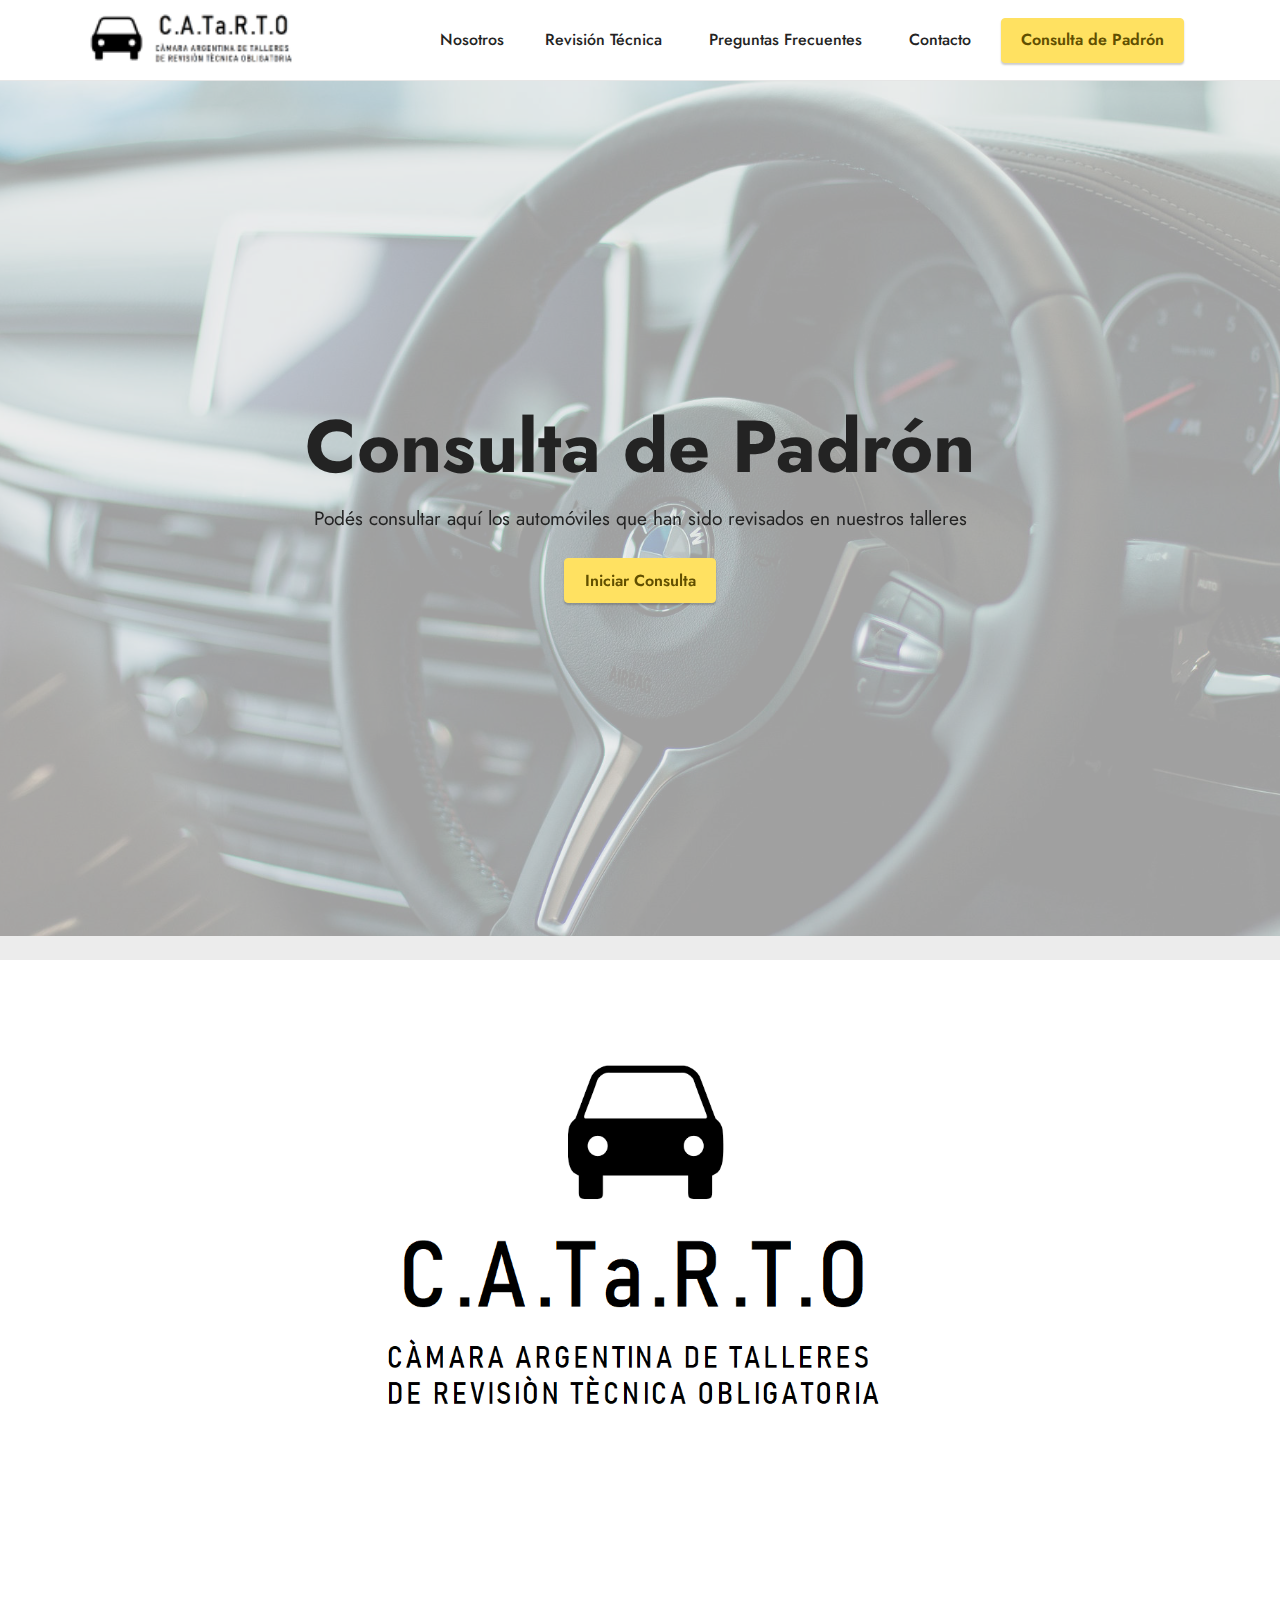
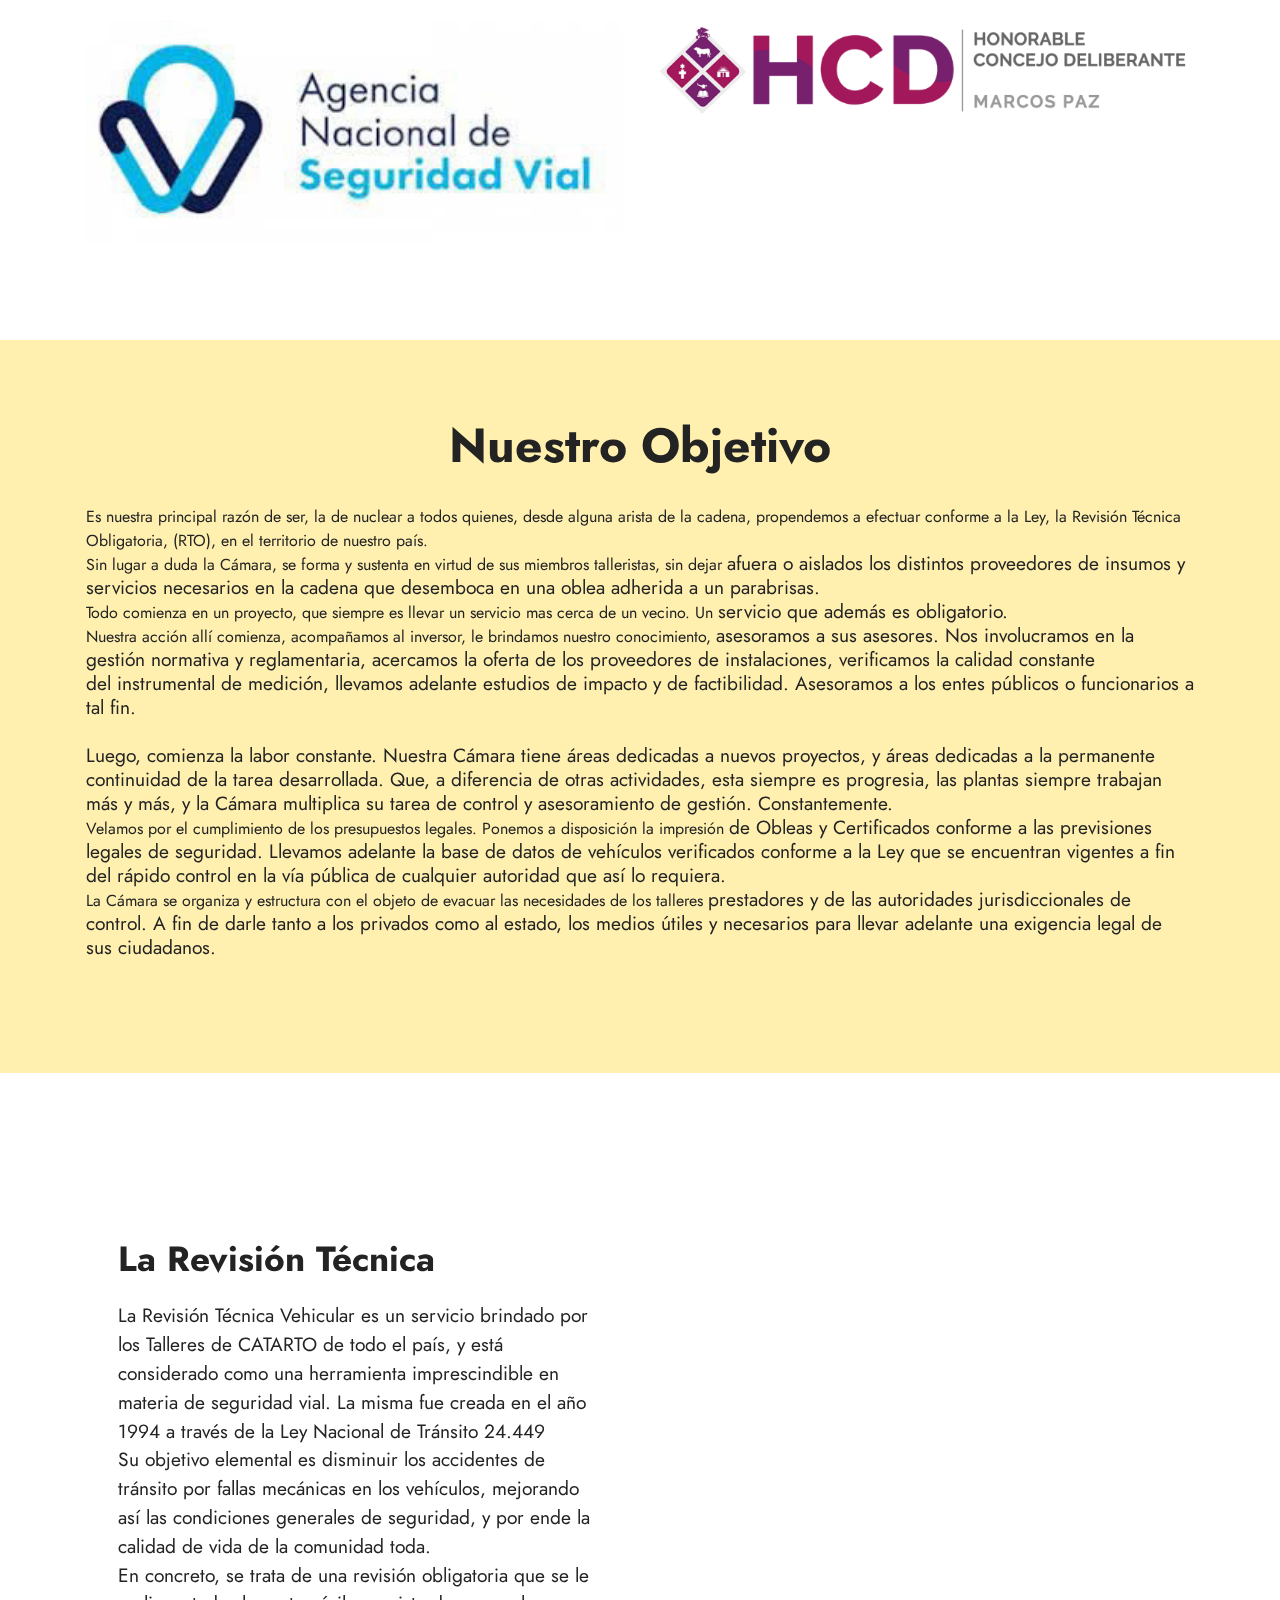
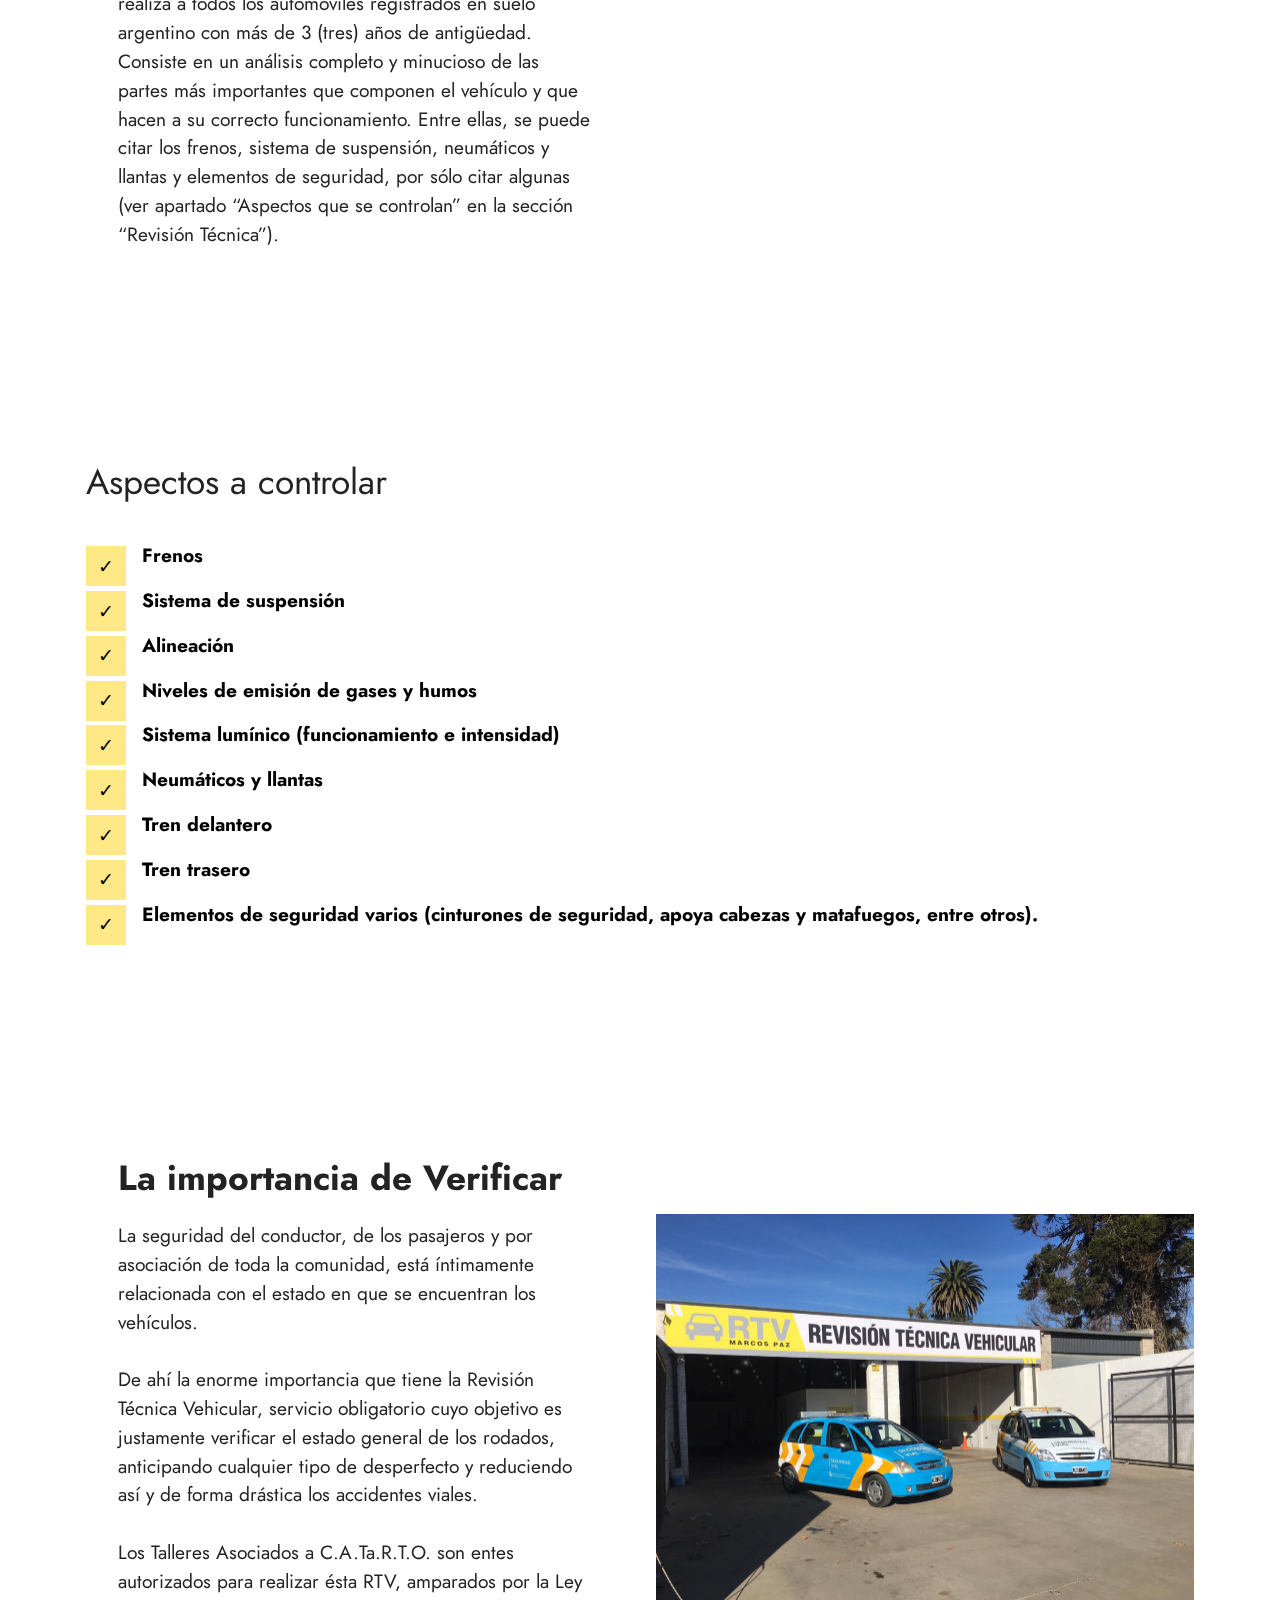
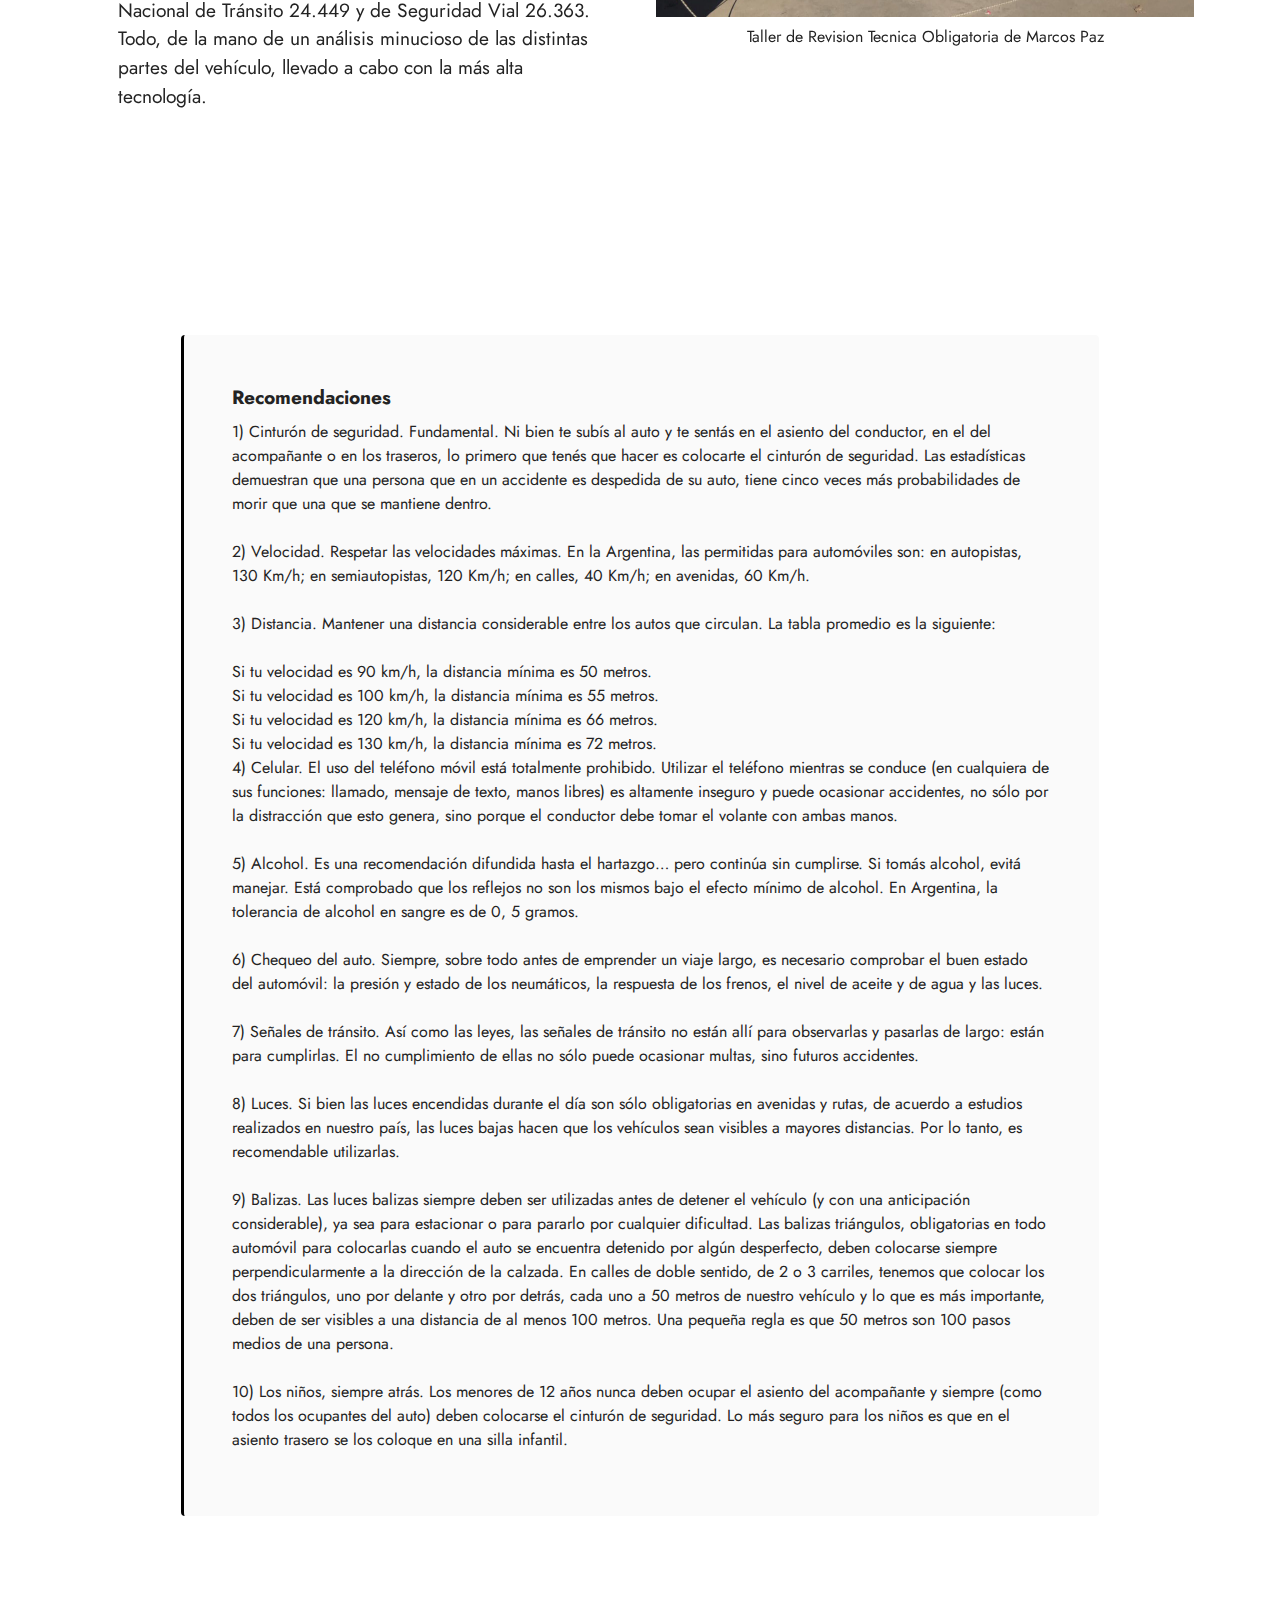
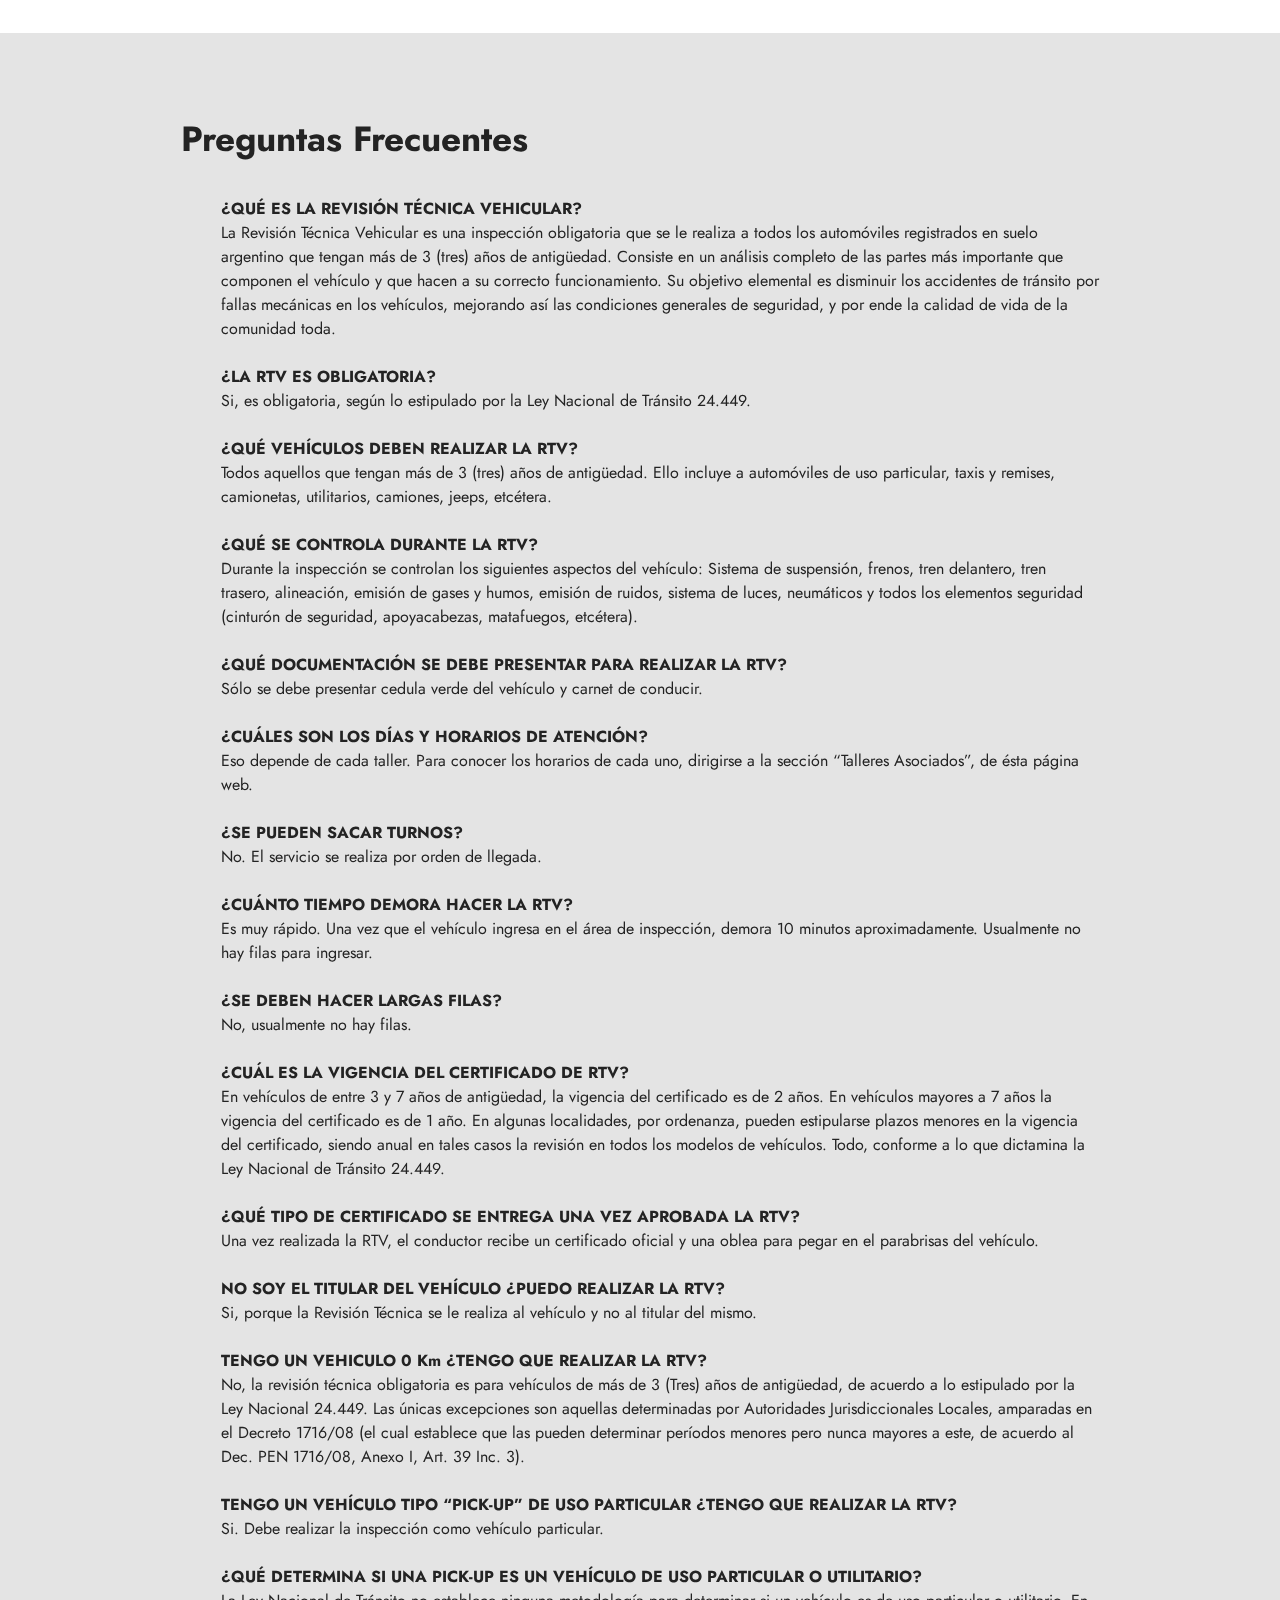
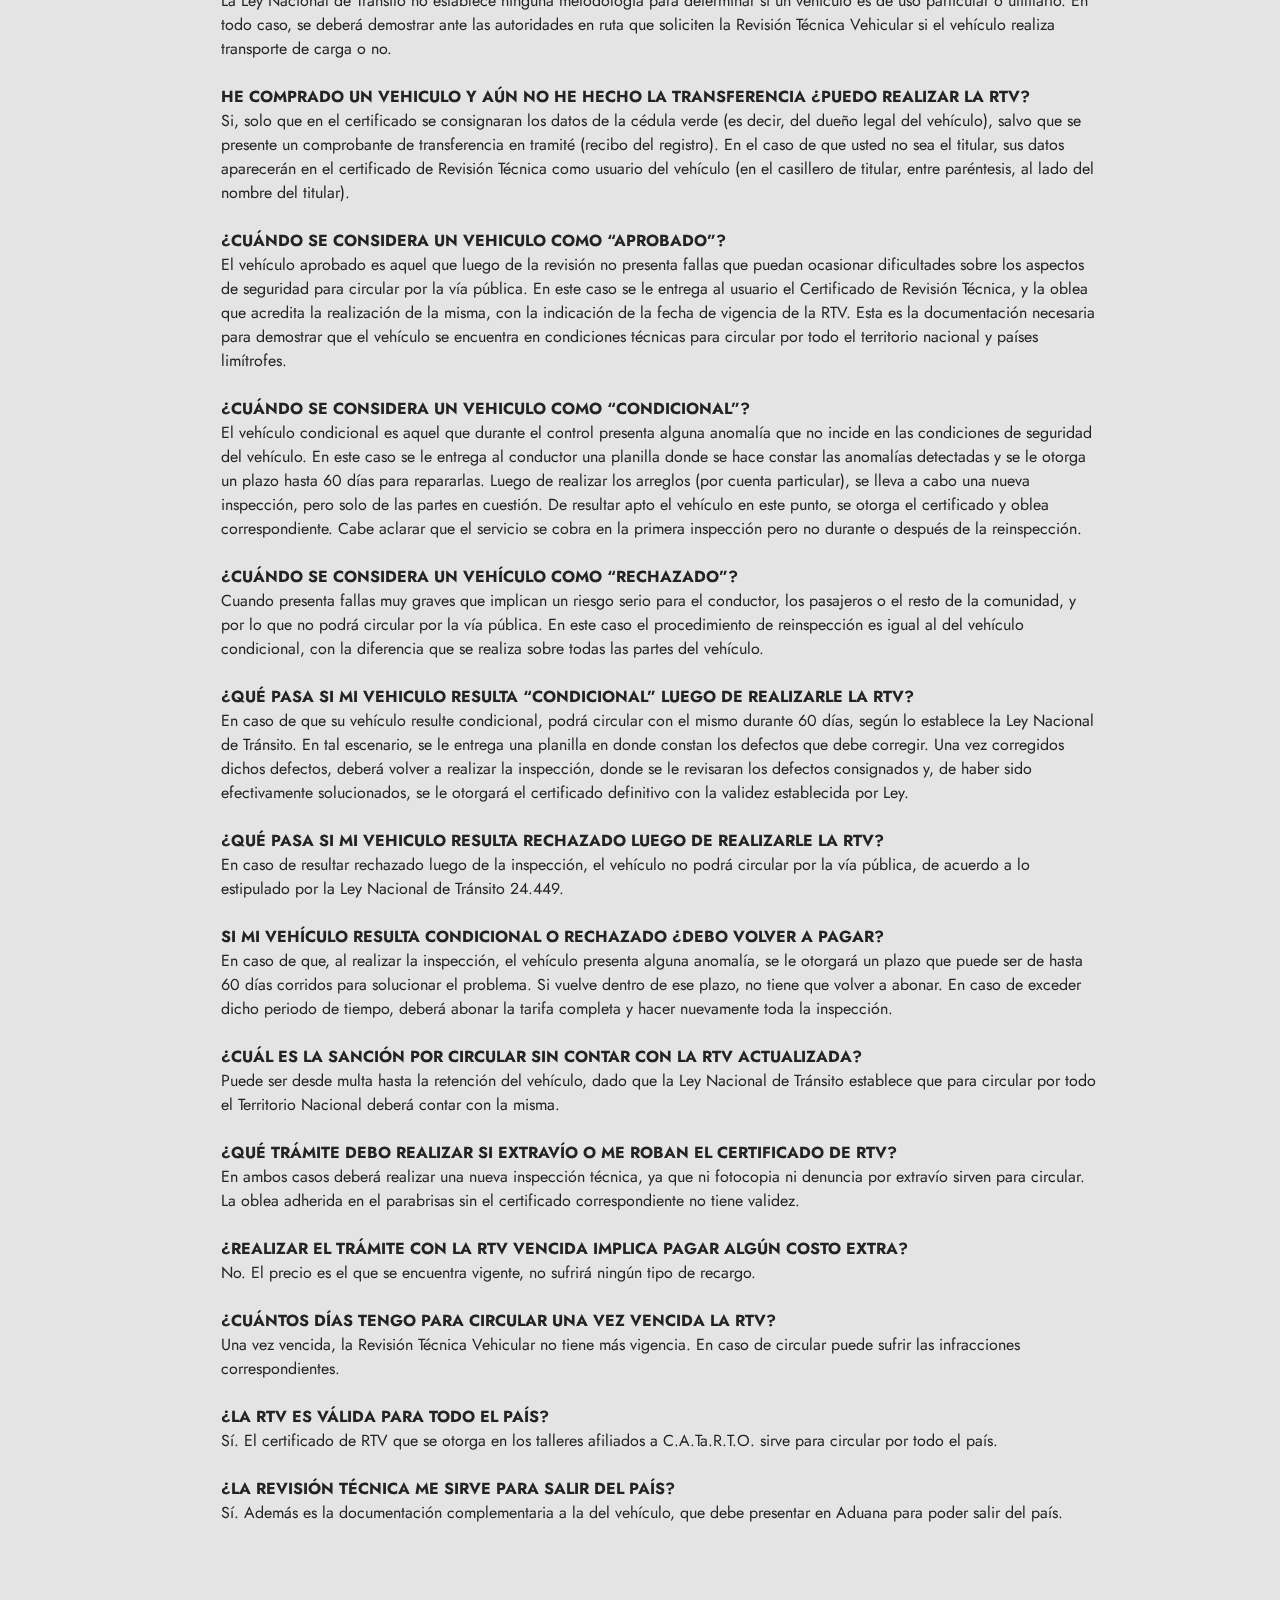
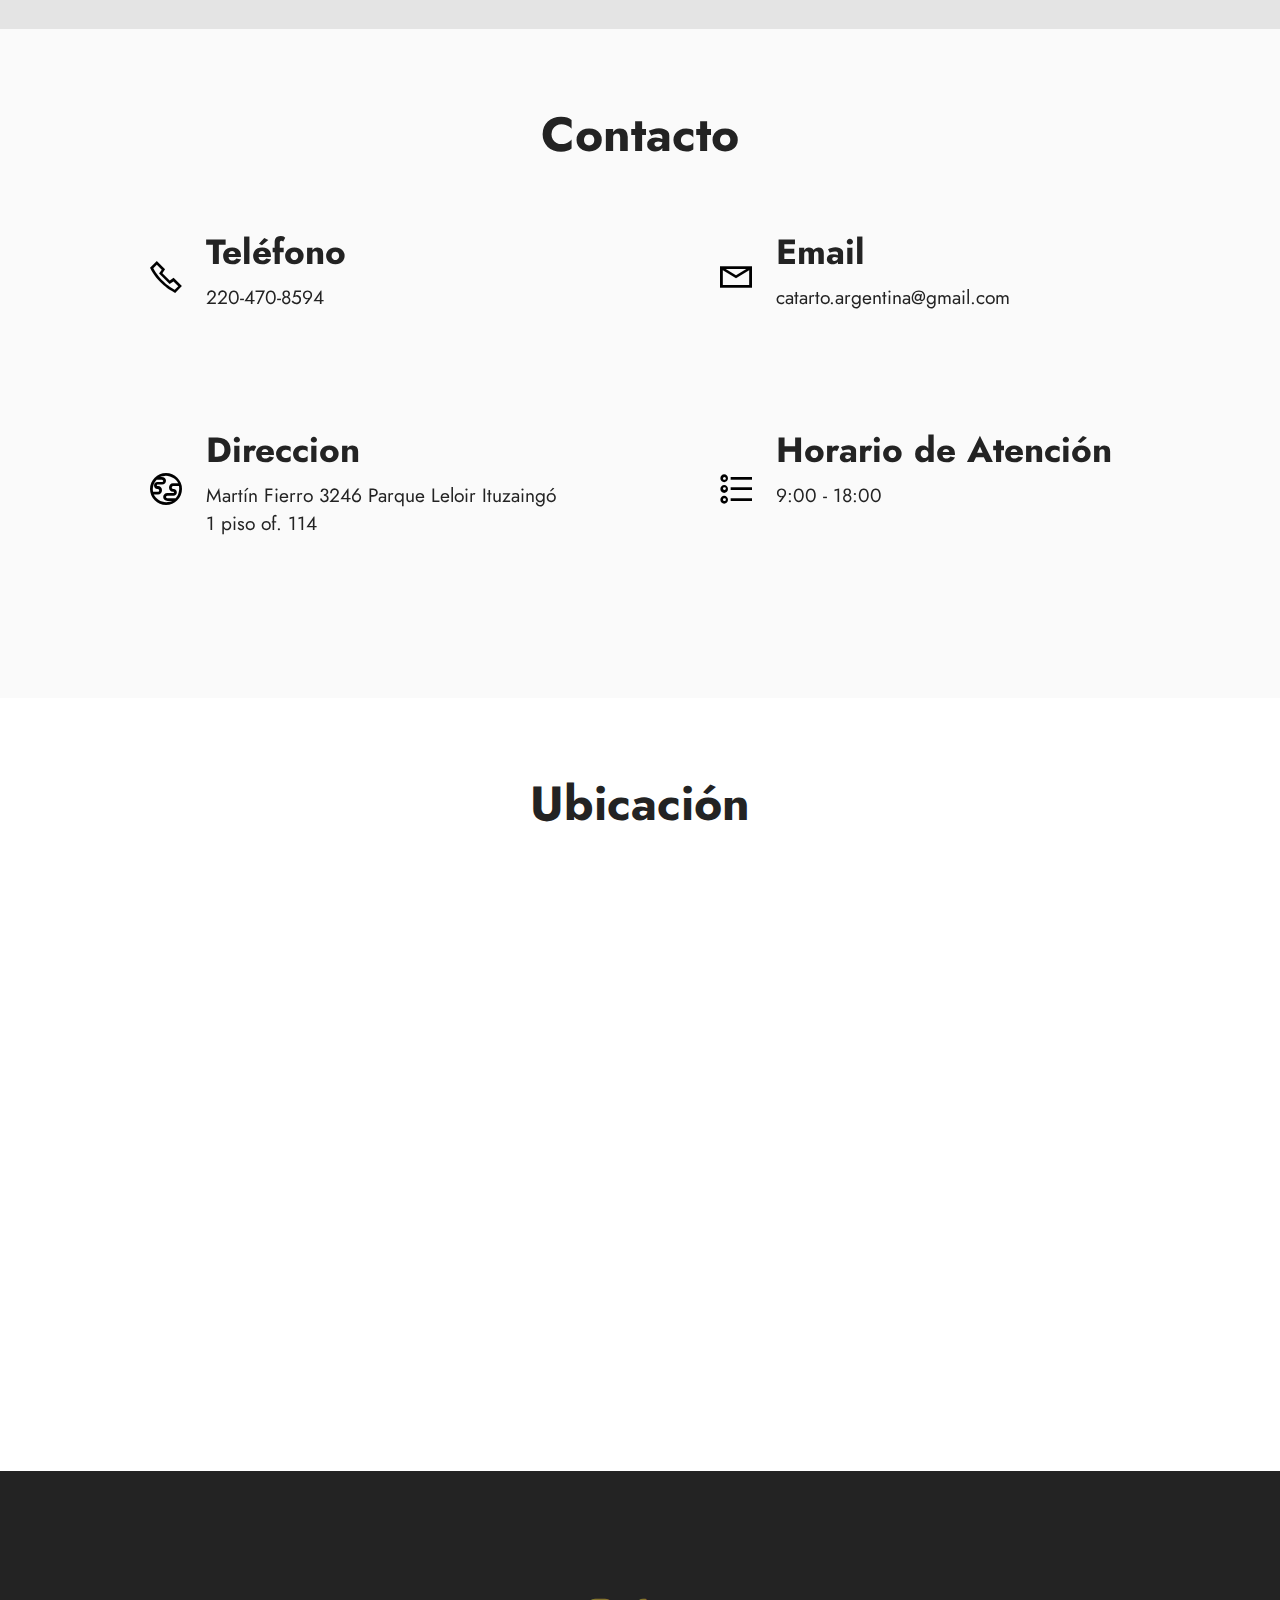
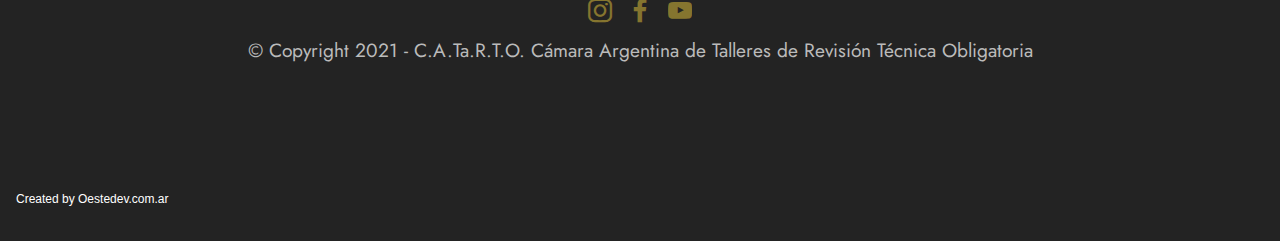
<file: index.html>
<!DOCTYPE html>
<html  >
<head>
  <meta charset="UTF-8">
  <meta http-equiv="X-UA-Compatible" content="IE=edge">
  <meta name="generator" content="Mobirise v5.3.10, mobirise.com">
  <meta name="viewport" content="width=device-width, initial-scale=1, minimum-scale=1">
  <link rel="shortcut icon" href="assets/images/catarto3-128x107.png" type="image/x-icon">
  <meta name="description" content="">    
  <title>C.A.Ta.R.T.O</title>
  <link rel="stylesheet" href="assets/web/assets/mobirise-icons2/mobirise2.css">
  <link rel="stylesheet" href="assets/tether/tether.min.css">
  <link rel="stylesheet" href="assets/bootstrap/css/bootstrap.min.css">
  <link rel="stylesheet" href="assets/bootstrap/css/bootstrap-grid.min.css">
  <link rel="stylesheet" href="assets/bootstrap/css/bootstrap-reboot.min.css">
  <link rel="stylesheet" href="assets/dropdown/css/style.css">
  <link rel="stylesheet" href="assets/socicon/css/styles.css">
  <link rel="stylesheet" href="assets/theme/css/style.css">
  <link rel="preload" href="https://fonts.googleapis.com/css?family=Jost:100,200,300,400,500,600,700,800,900,100i,200i,300i,400i,500i,600i,700i,800i,900i&display=swap" as="style" onload="this.onload=null;this.rel='stylesheet'">
  <noscript><link rel="stylesheet" href="https://fonts.googleapis.com/css?family=Jost:100,200,300,400,500,600,700,800,900,100i,200i,300i,400i,500i,600i,700i,800i,900i&display=swap"></noscript>
  <link rel="preload" as="style" href="assets/mobirise/css/mbr-additional.css">
  <link rel="stylesheet" href="assets/mobirise/css/mbr-additional.css" type="text/css">  
</head>

<body>
  
  <section class="menu cid-s48OLK6784" once="menu" id="menu1-h">  
    <nav class="navbar navbar-dropdown navbar-fixed-top navbar-expand-lg">
        <div class="container">
            <div class="navbar-brand">
                <span class="navbar-logo">
                    <a href="https://mobiri.se">
                        <img src="assets/images/catarto5-144x40.png"  style="height: 3.8rem;">
                    </a>
                </span>
            </div>
            <button class="navbar-toggler" type="button" data-toggle="collapse" data-target="#navbarSupportedContent" aria-controls="navbarNavAltMarkup" aria-expanded="false" aria-label="Toggle navigation">
                <div class="hamburger">
                    <span></span>
                    <span></span>
                    <span></span>
                    <span></span>
                </div>
            </button>
            <div class="collapse navbar-collapse" id="navbarSupportedContent">
                <ul class="navbar-nav nav-dropdown" data-app-modern-menu="true">
                    <li class="nav-item"><a class="nav-link link text-black text-primary display-4" href="index.html#content4-11">Nosotros</a></li>
                    <li class="nav-item"><a class="nav-link link text-black text-primary display-4" href="index.html#video5-18">Revisión Técnica&nbsp;</a></li>
                    <li class="nav-item"><a class="nav-link link text-black text-primary display-4" href="index.html#content14-v">Preguntas Frecuentes&nbsp;</a></li>
                    <li class="nav-item"><a class="nav-link link text-black text-primary display-4" href="index.html#contacts2-z">Contacto</a></li>
                </ul> 
                <div class="navbar-buttons mbr-section-btn">
                    <a class="btn btn-warning display-4" href="http://www.catarto.com.ar/rto" target="_blank">Consulta de Padrón</a>
                </div>
            </div>
        </div>
    </nav>
</section>

<section class="header1 cid-s48MCQYojq mbr-fullscreen mbr-parallax-background" id="header1-f">
    <div class="mbr-overlay" style="opacity: 0.7; background-color: rgb(228, 228, 228);">
    </div>
    <div class="align-center container">
        <div class="row justify-content-center">
            <div class="col-12 col-lg-8">
                <h1 class="mbr-section-title mbr-fonts-style mb-3 display-1"><strong>Consulta de Padrón</strong></h1>                
                <p class="mbr-text mbr-fonts-style display-7">Podés consultar aquí los automóviles que han sido revisados en nuestros talleres</p>
                <div class="mbr-section-btn mt-3"><a class="btn btn-warning display-4" href="http://www.catarto.com.ar/rto" target="_blank">Iniciar Consulta</a></div>
            </div>
        </div>
    </div>
</section>

<section class="image3 cid-sB21xPTwmC" id="image3-14">
    <div class="container">
        <div class="row justify-content-center">
            <div class="col-12 col-lg-6">
                <div class="image-wrapper">
                    <img src="assets/images/logo-776x536.png" >
                </div>
            </div>
        </div>
    </div>
</section>

<section class="image4 cid-sBnlIBk5IX" id="image4-17">
    <div class="container">
        <div class="row">
            <div class="col-12 col-lg-6">
                <div class="image-wrapper">
                    <img src="assets/images/hm-718x135.png">
                </div>
            </div>
            <div class="col-12 col-lg-6">
                <div class="image-wrapper">
                    <a href="https://www.argentina.gob.ar/seguridadvial/revisiontecnica" target="_blank"><img src="assets/images/av-348x145.jpg" ></a>
                </div>
            </div>
        </div>
    </div>
</section>


<section class="content4 cid-sB1XA70Cm6" id="content4-11">
    <div class="container">
        <div class="row justify-content-center">
            <div class="title col-md-12 col-lg-12">
                <h3 class="mbr-section-title mbr-fonts-style align-center mb-4 display-2">
                    <strong>Nuestro Objetivo</strong></h3>
                <h4 class="mbr-section-subtitle align-center mbr-fonts-style mb-4 display-4">Es nuestra principal razón de ser, la de nuclear a todos quienes, desde alguna arista de la cadena, propendemos a efectuar conforme a la Ley, la Revisión Técnica Obligatoria, (RTO), en el territorio de nuestro país.<div>Sin lugar a duda la Cámara, se forma y sustenta en virtud de sus miembros talleristas, sin dejar&nbsp;<span style="font-size: 1.2rem;">afuera o aislados los distintos proveedores de insumos y servicios necesarios en la cadena que&nbsp;</span><span style="font-size: 1.2rem;">desemboca en una oblea adherida a un parabrisas.</span></div><div>Todo comienza en un proyecto, que siempre es llevar un servicio mas cerca de un vecino. Un&nbsp;<span style="font-size: 1.2rem;">servicio que además es obligatorio.</span></div><div>Nuestra acción allí comienza, acompañamos al inversor, le brindamos nuestro conocimiento,&nbsp;<span style="font-size: 1.2rem;">asesoramos a sus asesores. Nos involucramos en la gestión normativa y reglamentaria,&nbsp;</span><span style="font-size: 1.2rem;">acercamos la oferta de los proveedores de instalaciones, verificamos la calidad constante del&nbsp;</span><span style="font-size: 1.2rem;">instrumental de medición, llevamos adelante estudios de impacto y de factibilidad. Asesoramos&nbsp;</span><span style="font-size: 1.2rem;">a los entes públicos o funcionarios a tal fin.&nbsp;</span></div><div><span style="font-size: 1.2rem;"><br></span><span style="font-size: 1.2rem;">Luego, comienza la labor constante. Nuestra Cámara tiene áreas dedicadas a nuevos proyectos,&nbsp;</span><span style="font-size: 1.2rem;">y áreas dedicadas a la permanente continuidad de la tarea desarrollada. Que, a diferencia de&nbsp;</span><span style="font-size: 1.2rem;">otras actividades, esta siempre es progresia, las plantas siempre trabajan más y más, y la Cámara&nbsp;</span><span style="font-size: 1.2rem;">multiplica su tarea de control y asesoramiento de gestión. Constantemente.</span></div><div>Velamos por el cumplimiento de los presupuestos legales. Ponemos a disposición la impresión&nbsp;<span style="font-size: 1.2rem;">de Obleas y Certificados conforme a las previsiones legales de seguridad. Llevamos adelante la&nbsp;</span><span style="font-size: 1.2rem;">base de datos de vehículos verificados conforme a la Ley que se encuentran vigentes a fin del&nbsp;</span><span style="font-size: 1.2rem;">rápido control en la vía pública de cualquier autoridad que así lo requiera.</span></div><div>La Cámara se organiza y estructura con el objeto de evacuar las necesidades de los talleres&nbsp;<span style="font-size: 1.2rem;">prestadores y de las autoridades jurisdiccionales de control. A fin de darle tanto a los privados&nbsp;</span><span style="font-size: 1.2rem;">como al estado, los medios útiles y necesarios para llevar adelante una exigencia legal de sus&nbsp;</span><span style="font-size: 1.2rem;">ciudadanos.</span></div></h4>
                
            </div>
        </div>
    </div>
</section>

<section class="video5 cid-sBnr2QowM2" id="video5-18">
    <div class="container">
        <div class="title-wrapper mb-5">
        </div>
        <div class="row align-items-center">
            <div class="col-12 col-lg-6 video-block">
                <div class="video-wrapper"><iframe class="mbr-embedded-video" src="https://www.youtube.com/embed/EKbcOSjEyg8?rel=0&amp;amp;showinfo=0&amp;autoplay=1&amp;loop=1&amp;playlist=EKbcOSjEyg8" width="1280" height="720" frameborder="0" allowfullscreen></iframe></div>
            </div>
            <div class="col-12 col-lg">
                <div class="text-wrapper">
                    <h3 class="mbr-section-subtitle mbr-fonts-style mb-3 display-5">
                        <strong>La Revisión Técnica</strong></h3>
                    <p class="mbr-text mbr-fonts-style display-7">La Revisión Técnica Vehicular es un servicio brindado por los Talleres de CATARTO de todo el país, y está considerado como una herramienta imprescindible en materia de seguridad vial. La misma fue creada en el año 1994 a través de la Ley Nacional de Tránsito 24.449
<br>Su objetivo elemental es disminuir los accidentes de tránsito por fallas mecánicas en los vehículos, mejorando así las condiciones generales de seguridad, y por ende la calidad de vida de la comunidad toda.
<br>En concreto, se trata de una revisión obligatoria que se le realiza a todos los automóviles registrados en suelo argentino con más de 3 (tres) años de antigüedad. Consiste en un análisis completo y minucioso de las partes más importantes que componen el vehículo y que hacen a su correcto funcionamiento. Entre ellas, se puede citar los frenos, sistema de suspensión, neumáticos y llantas y elementos de seguridad, por sólo citar algunas (ver apartado “Aspectos que se controlan” en la sección “Revisión Técnica”).</p>
                </div>
            </div>
        </div>
    </div>
</section>


<section class="content8 cid-sB1GvlacMJ" id="content8-q">
    
    <div class="container">
        <div class="row justify-content-center">
            <div class="counter-container col-md-12 col-lg-12">
                <h4 class="mbr-section-title mbr-fonts-style mb-4 display-5">Aspectos a controlar</h4>
                <div class="mbr-text mbr-fonts-style display-7">
                    <ul>
                        <li><strong>Frenos&nbsp;</strong><br></li>
                        <li><strong>Sistema de suspensión</strong></li>
                        <li><strong>Alineación</strong></li><li><strong>Niveles de emisión de gases y humos</strong></li><li><strong>Sistema lumínico (funcionamiento e intensidad)</strong></li><li><strong>Neumáticos y llantas</strong></li><li><strong>Tren delantero</strong></li><li><strong>Tren trasero</strong></li><li><strong>Elementos de seguridad varios (cinturones de seguridad, apoya cabezas y matafuegos, entre otros).</strong></li>
                    </ul>
                </div>
            </div>
        </div>
    </div>
</section>

<section class="image2 cid-sBao62tCzI" id="image2-16">
    

    

    <div class="container">
        <div class="row align-items-center">
            <div class="col-12 col-lg-6">
                <div class="image-wrapper">
                    <img src="assets/images/whatsapp-image-2021-06-22-at-14.55.52-1076x807.jpg" >
                    <p class="mbr-description mbr-fonts-style mt-2 align-center display-4">
                        Taller de Revision Tecnica Obligatoria de Marcos Paz</p>
                </div>
            </div>
            <div class="col-12 col-lg">
                <div class="text-wrapper">
                    <h3 class="mbr-section-title mbr-fonts-style mb-3 display-5"><strong>La importancia de Verificar</strong></h3>
                    <p class="mbr-text mbr-fonts-style display-7">La seguridad del conductor, de los pasajeros y por asociación de toda la comunidad, está íntimamente relacionada con el estado en que se encuentran los vehículos.
<br>
<br>De ahí la enorme importancia que tiene la Revisión Técnica Vehicular, servicio obligatorio cuyo objetivo es justamente verificar el estado general de los rodados, anticipando cualquier tipo de desperfecto y reduciendo así y de forma drástica los accidentes viales.
<br>
<br>Los Talleres Asociados a C.A.Ta.R.T.O. son entes autorizados para realizar ésta RTV, amparados por la Ley Nacional de Tránsito 24.449 y de Seguridad Vial 26.363. Todo, de la mano de un análisis minucioso de las distintas partes del vehículo, llevado a cabo con la más alta tecnología.&nbsp;</p>
                </div>
            </div>
        </div>
    </div>
</section>

<section class="content7 cid-sB1PQyoDfU" id="content7-x">
    
    <div class="container">
        <div class="row justify-content-center">
            <div class="col-12 col-md-10">
                <blockquote>
                <h5 class="mbr-section-title mbr-fonts-style mb-2 display-7"><strong>Recomendaciones</strong></h5>
                <p class="mbr-text mbr-fonts-style display-4">1)   Cinturón de seguridad. Fundamental. Ni bien te subís al auto y te sentás en el asiento del conductor, en el del acompañante o en los traseros, lo primero que tenés que hacer es colocarte el cinturón de seguridad. Las estadísticas demuestran que una persona que en un accidente es despedida de su auto, tiene cinco veces más probabilidades de morir que una que se mantiene dentro.
<br>
<br>2)   Velocidad. Respetar las velocidades máximas. En la Argentina, las permitidas para automóviles son: en autopistas, 130 Km/h; en semiautopistas, 120 Km/h; en calles, 40 Km/h; en avenidas, 60 Km/h.
<br>
<br>3)   Distancia. Mantener una distancia considerable entre los autos que circulan. La tabla promedio es la siguiente:
<br>
<br>Si tu velocidad es 90 km/h, la distancia mínima es 50 metros.
<br>Si tu velocidad es 100 km/h, la distancia mínima es 55 metros.
<br>Si tu velocidad es 120 km/h, la distancia mínima es 66 metros.
<br>Si tu velocidad es 130 km/h, la distancia mínima es 72 metros.
<br>4)   Celular. El uso del teléfono móvil está totalmente prohibido. Utilizar el teléfono mientras se conduce (en cualquiera de sus funciones: llamado, mensaje de texto, manos libres) es altamente inseguro y puede ocasionar accidentes, no sólo por la distracción que esto genera, sino porque el conductor debe tomar el volante con ambas manos.
<br>
<br>5)   Alcohol. Es una recomendación difundida hasta el hartazgo… pero continúa sin cumplirse. Si tomás alcohol, evitá manejar. Está comprobado que los reflejos no son los mismos bajo el efecto mínimo de alcohol. En Argentina, la tolerancia de alcohol en sangre es de 0, 5 gramos.
<br>
<br>6)   Chequeo del auto. Siempre, sobre todo antes de emprender un viaje largo, es necesario comprobar el buen estado del automóvil: la presión y estado de los neumáticos, la respuesta de los frenos, el nivel de aceite y de agua y las luces.
<br>
<br>7)   Señales de tránsito. Así como las leyes, las señales de tránsito no están allí para observarlas y pasarlas de largo: están para cumplirlas. El no cumplimiento de ellas no sólo puede ocasionar multas, sino futuros accidentes. 
<br>
<br>8)   Luces. Si bien las luces encendidas durante el día son sólo obligatorias en avenidas y rutas, de acuerdo a estudios realizados en nuestro país, las luces bajas hacen que los vehículos sean visibles a mayores distancias. Por lo tanto, es recomendable utilizarlas.
<br>
<br>9)   Balizas. Las luces balizas siempre deben ser utilizadas antes de detener el vehículo (y con una anticipación considerable), ya sea para estacionar o para pararlo por cualquier dificultad. Las balizas triángulos, obligatorias en todo automóvil para colocarlas cuando el auto se encuentra detenido por algún desperfecto, deben colocarse siempre perpendicularmente a la dirección de la calzada. En calles de doble sentido, de 2 o 3 carriles, tenemos que colocar los dos triángulos, uno por delante y otro por detrás, cada uno a 50 metros de nuestro vehículo y lo que es más importante, deben de ser visibles a una distancia de al menos 100 metros. Una pequeña regla es que 50 metros son 100 pasos medios de una persona.
<br>
<br>10) Los niños, siempre atrás. Los menores de 12 años nunca deben ocupar el asiento del acompañante y siempre (como todos los ocupantes del auto) deben colocarse el cinturón de seguridad. Lo más seguro para los niños es que en el asiento trasero se los coloque en una silla infantil.&nbsp;</p></blockquote>
            </div>
        </div>
    </div>
</section>

<section class="content14 cid-sB1LMaicM8" id="content14-v">
    
    
    
    <div class="container">
        <div class="row justify-content-center">
            <div class="col-md-12 col-lg-10">
                    <h3 class="mbr-section-title mbr-fonts-style mb-4 display-5">
                        <strong>Preguntas Frecuentes</strong></h3>
                <ul class="list mbr-fonts-style display-4"><strong>¿QUÉ ES LA REVISIÓN TÉCNICA VEHICULAR?
</strong><div>La Revisión Técnica Vehicular es una inspección obligatoria que se le realiza a todos los automóviles registrados en suelo argentino que tengan más de 3 (tres) años de antigüedad. Consiste en un análisis completo de las partes más importante que componen el vehículo y que hacen a su correcto funcionamiento. Su objetivo elemental es disminuir los accidentes de tránsito por fallas mecánicas en los vehículos, mejorando así las condiciones generales de seguridad, y por ende la calidad de vida de la comunidad toda.
</div><div><strong><br></strong></div><div><strong>¿LA RTV ES OBLIGATORIA?  
</strong></div><div>Si, es obligatoria, según lo estipulado por la Ley Nacional de Tránsito 24.449.
</div><div><strong><br></strong></div><div><strong>¿QUÉ VEHÍCULOS DEBEN REALIZAR LA RTV?
</strong></div><div>Todos aquellos que tengan más de 3 (tres) años de antigüedad. Ello incluye a automóviles de uso particular, taxis y remises, camionetas, utilitarios, camiones, jeeps, etcétera.
</div><div><strong><br></strong></div><div><strong>¿QUÉ SE CONTROLA DURANTE LA RTV?
</strong></div><div>Durante la inspección se controlan los siguientes aspectos del vehículo: Sistema de suspensión, frenos, tren delantero, tren trasero, alineación, emisión de gases y humos, emisión de ruidos, sistema de luces, neumáticos y todos los elementos seguridad (cinturón de seguridad, apoyacabezas, matafuegos, etcétera).
</div><div><strong><br></strong></div><div><strong>¿QUÉ DOCUMENTACIÓN SE DEBE PRESENTAR PARA REALIZAR LA RTV?
</strong></div><div>Sólo se debe presentar cedula verde del vehículo y carnet de conducir.
</div><div><strong><br></strong></div><div><strong>¿CUÁLES SON LOS DÍAS Y HORARIOS DE ATENCIÓN?
</strong></div><div>Eso depende de cada taller. Para conocer los horarios de cada uno, dirigirse a la sección “Talleres Asociados”, de ésta página web.
</div><div><strong><br></strong></div><div><strong>¿SE PUEDEN SACAR TURNOS?
</strong></div><div>No. El servicio se realiza por orden de llegada.
</div><div><strong><br></strong></div><div><strong>¿CUÁNTO TIEMPO DEMORA HACER LA RTV?
</strong></div><div>Es muy rápido. Una vez que el vehículo ingresa en el área de inspección, demora 10 minutos aproximadamente. Usualmente no hay filas para ingresar.
</div><div><strong><br></strong></div><div><strong>¿SE DEBEN HACER LARGAS FILAS?
</strong></div><div>No, usualmente no hay filas.
</div><div><strong><br></strong></div><div><strong>¿CUÁL ES LA VIGENCIA DEL CERTIFICADO DE RTV?
</strong></div><div>En vehículos de entre 3 y 7 años de antigüedad, la vigencia del certificado es de 2 años. En vehículos mayores a 7 años la vigencia del certificado es de 1 año. En algunas localidades, por ordenanza, pueden estipularse plazos menores en la vigencia del certificado, siendo anual en tales casos la revisión en todos los modelos de vehículos. Todo, conforme a lo que dictamina la Ley Nacional de Tránsito 24.449.
</div><div><strong><br></strong></div><div><strong>¿QUÉ TIPO DE CERTIFICADO SE ENTREGA UNA VEZ APROBADA LA RTV?
</strong></div><div>Una vez realizada la RTV, el conductor recibe un certificado oficial y una oblea para pegar en el parabrisas del vehículo.
</div><div><strong><br></strong></div><div><strong>NO SOY EL TITULAR DEL VEHÍCULO ¿PUEDO REALIZAR LA RTV?
</strong></div><div>Si, porque la Revisión Técnica se le realiza al vehículo y no al titular del mismo.
</div><div><strong><br></strong></div><div><strong>TENGO UN VEHICULO 0 Km ¿TENGO QUE REALIZAR LA RTV?
</strong></div><div>No, la revisión técnica obligatoria es para vehículos de más de 3 (Tres) años de antigüedad, de acuerdo a lo estipulado por la Ley Nacional 24.449. Las únicas excepciones son aquellas determinadas  por Autoridades Jurisdiccionales Locales, amparadas en el Decreto 1716/08  (el cual establece que las pueden determinar períodos menores pero nunca mayores a este, de acuerdo al Dec. PEN 1716/08, Anexo I, Art. 39 Inc. 3).
</div><div><strong><br></strong></div><div><strong>TENGO UN VEHÍCULO TIPO “PICK-UP” DE USO PARTICULAR ¿TENGO QUE REALIZAR LA RTV?
</strong></div><div>Si. Debe realizar la inspección como vehículo particular.
</div><div><strong><br></strong></div><div><strong>¿QUÉ DETERMINA SI UNA PICK-UP ES UN VEHÍCULO DE USO PARTICULAR O UTILITARIO?
</strong></div><div>La Ley Nacional de Tránsito no establece ninguna metodología para determinar si un vehículo es de uso particular o utilitario. En todo caso, se deberá demostrar ante las autoridades en ruta que soliciten la Revisión Técnica Vehicular si el vehículo realiza transporte de carga o no.
</div><div><strong><br></strong></div><div><strong>HE COMPRADO UN VEHICULO Y AÚN NO HE HECHO LA TRANSFERENCIA ¿PUEDO REALIZAR LA RTV?
</strong></div><div>Si, solo que en el certificado se consignaran los datos de la cédula verde (es decir, del dueño legal del vehículo), salvo que se presente un comprobante de transferencia en tramité (recibo del registro). En el caso de que usted no sea el titular, sus datos aparecerán en el certificado de Revisión Técnica como usuario del vehículo (en el casillero de titular, entre paréntesis, al lado del nombre del titular).
</div><div><strong><br></strong></div><div><strong>¿CUÁNDO SE CONSIDERA UN VEHICULO COMO “APROBADO”?
</strong></div><div>El vehículo aprobado es aquel que luego de la revisión no presenta fallas que puedan ocasionar dificultades sobre los aspectos de seguridad para circular por la vía pública. En este caso se le entrega al usuario el Certificado de Revisión Técnica, y la oblea que acredita la realización de la misma, con la indicación de la fecha de vigencia de la RTV. Esta es la documentación necesaria para demostrar que el vehículo se encuentra en condiciones técnicas para circular por todo el territorio nacional y países limítrofes.
</div><div><strong><br></strong></div><div><strong>¿CUÁNDO SE CONSIDERA UN VEHICULO COMO “CONDICIONAL”?
</strong></div><div>El vehículo condicional es aquel que durante el control presenta alguna anomalía que no incide en las condiciones de seguridad del vehículo. En este caso se le entrega al conductor una planilla donde se hace constar las anomalías detectadas y se le otorga un plazo hasta 60 días para repararlas. Luego de realizar los arreglos (por cuenta particular), se lleva a cabo una nueva inspección, pero solo de las partes en cuestión. De resultar apto el vehículo en este punto, se otorga el certificado y oblea correspondiente. Cabe aclarar que el servicio se cobra en la primera inspección pero no durante o después de la reinspección.
</div><div><strong><br></strong></div><div><strong>¿CUÁNDO SE CONSIDERA UN VEHÍCULO COMO “RECHAZADO”?
</strong></div><div>Cuando presenta fallas muy graves que implican un riesgo serio para el conductor, los pasajeros o el resto de la comunidad, y por lo que no podrá circular por la vía pública. En este caso el procedimiento de reinspección es igual al del vehículo condicional, con la diferencia que se realiza sobre todas las partes del vehículo.
</div><div><strong><br></strong></div><div><strong>¿QUÉ PASA SI MI VEHICULO RESULTA “CONDICIONAL” LUEGO DE REALIZARLE LA RTV?
</strong></div><div>En caso de que su vehículo resulte condicional, podrá circular con el mismo durante 60 días, según lo  establece la Ley Nacional de Tránsito. En tal escenario, se le entrega una planilla en donde constan los defectos que debe corregir. Una vez corregidos dichos defectos, deberá volver a realizar la inspección, donde se le revisaran los defectos consignados y, de haber sido efectivamente solucionados, se le otorgará el certificado definitivo con la validez establecida por Ley.
</div><div><strong><br></strong></div><div><strong>¿QUÉ PASA SI MI VEHICULO RESULTA RECHAZADO LUEGO DE REALIZARLE LA RTV?
</strong></div><div>En caso de resultar rechazado luego de la inspección, el vehículo no podrá circular por la vía pública, de acuerdo a lo estipulado por la Ley Nacional de Tránsito 24.449.  
</div><div><strong><br></strong></div><div><strong>SI MI VEHÍCULO RESULTA CONDICIONAL O RECHAZADO ¿DEBO VOLVER A PAGAR?
</strong></div><div>En caso de que, al realizar la inspección, el vehículo presenta alguna anomalía, se le otorgará un plazo que puede ser de hasta 60 días corridos para solucionar el problema. Si vuelve dentro de ese plazo, no tiene que volver a abonar. En caso de exceder dicho periodo de tiempo, deberá abonar la tarifa completa y hacer nuevamente toda la inspección.
</div><div><strong><br></strong></div><div><strong>¿CUÁL ES LA SANCIÓN POR CIRCULAR SIN CONTAR CON LA RTV ACTUALIZADA?
</strong></div><div>Puede ser desde multa hasta la retención del vehículo, dado que la Ley Nacional de Tránsito establece que para circular por todo el Territorio Nacional deberá contar con la misma.
</div><div><strong><br></strong></div><div><strong>¿QUÉ TRÁMITE DEBO REALIZAR SI EXTRAVÍO O ME ROBAN EL CERTIFICADO DE RTV?
</strong></div><div>En ambos casos deberá realizar una nueva inspección técnica, ya que ni fotocopia ni denuncia por extravío sirven para circular. La oblea adherida en el parabrisas sin el certificado correspondiente no tiene validez.
</div><div><strong><br></strong></div><div><strong>¿REALIZAR EL TRÁMITE CON LA RTV VENCIDA IMPLICA PAGAR ALGÚN COSTO EXTRA?
</strong></div><div>No. El precio es el que se encuentra vigente, no sufrirá ningún tipo de recargo.
</div><div><strong><br></strong></div><div><strong>¿CUÁNTOS DÍAS TENGO PARA CIRCULAR UNA VEZ VENCIDA LA RTV?
</strong></div><div>Una vez vencida, la Revisión Técnica Vehicular no tiene más vigencia. En caso de circular puede sufrir las infracciones correspondientes.
</div><div><strong><br></strong></div><div><strong>¿LA RTV ES VÁLIDA PARA TODO EL PAÍS?
</strong></div><div>Sí. El certificado de RTV que se otorga en los talleres afiliados a C.A.Ta.R.T.O. sirve para circular por todo el país.
</div><div><strong><br></strong></div><div><strong>¿LA REVISIÓN TÉCNICA ME SIRVE PARA SALIR DEL PAÍS?
</strong></div><div>Sí. Además es la documentación complementaria a la del vehículo, que debe presentar en Aduana para poder salir del país.
</div><div><strong><br></strong></div><div><strong>
</strong></div></ul>
            </div>
        </div>
    </div>
</section>

<section class="contacts2 cid-sB1VSyuzVQ" id="contacts2-z">
    <!---->
    
    
    <div class="container">
        <div class="mbr-section-head">
            <h3 class="mbr-section-title mbr-fonts-style align-center mb-0 display-2">
                <strong>Contacto</strong></h3>
            
        </div>
        <div class="row justify-content-center mt-4">
            <div class="card col-12 col-md-6">
                <div class="card-wrapper">
                    <div class="image-wrapper">
                        <span class="mbr-iconfont mobi-mbri-phone mobi-mbri" style="color: rgb(0, 0, 0); fill: rgb(0, 0, 0);"></span>
                    </div>
                    <div class="text-wrapper">
                        <h6 class="card-title mbr-fonts-style mb-1 display-5">
                            <strong>Teléfono</strong></h6>
                        <p class="mbr-text mbr-fonts-style display-7">
                            <a href="tel:2204708594" class="text-black text-primary">220-470-8594</a>
                        </p>
                    </div>
                </div>
            </div>
            <div class="card col-12 col-md-6">
                <div class="card-wrapper">
                    <div class="image-wrapper">
                        <span class="mbr-iconfont mobi-mbri-letter mobi-mbri" style="color: rgb(0, 0, 0); fill: rgb(0, 0, 0);"></span>
                    </div>
                    <div class="text-wrapper">
                        <h6 class="card-title mbr-fonts-style mb-1 display-5">
                            <strong>Email</strong>
                        </h6>
                        <p class="mbr-text mbr-fonts-style display-7">catarto.argentina@gmail.com</p>
                    </div>
                </div>
            </div>
            <div class="card col-12 col-md-6">
                <div class="card-wrapper">
                    <div class="image-wrapper">
                        <span class="mbr-iconfont mobi-mbri-globe mobi-mbri" style="color: rgb(0, 0, 0); fill: rgb(0, 0, 0);"></span>
                    </div>
                    <div class="text-wrapper">
                        <h6 class="card-title mbr-fonts-style mb-1 display-5">
                            <strong>Direccion</strong></h6>
                        <p class="mbr-text mbr-fonts-style display-7">
                            Martín Fierro 3246 Parque Leloir Ituzaingó<br>1 piso of. 114<br>
                        </p>
                    </div>
                </div>
            </div>
            <div class="card col-12 col-md-6">
                <div class="card-wrapper">
                    <div class="image-wrapper">
                        <span class="mbr-iconfont mobi-mbri-bulleted-list mobi-mbri" style="color: rgb(0, 0, 0); fill: rgb(0, 0, 0);"></span>
                    </div>
                    <div class="text-wrapper">
                        <h6 class="card-title mbr-fonts-style mb-1 display-5"><strong>Horario de Atención</strong></h6>
                        <p class="mbr-text mbr-fonts-style display-7">
                            9:00 - 18:00
                        </p>
                    </div>
                </div>
            </div>
        </div>
    </div>
</section>

<section class="map1 cid-sB1VUI4jK6" id="map1-10">
    
    
    <div>
        <div class="mbr-section-head mb-4">
            <h3 class="mbr-section-title mbr-fonts-style align-center mb-0 display-2">
                <strong>Ubicación</strong></h3>
            
        </div>
        <div class="google-map"><iframe frameborder="0" style="border:0" src="https://www.google.com/maps/embed?pb=!1m18!1m12!1m3!1d6566.302040572926!2d-58.698060183204305!3d-34.6256237166831!2m3!1f0!2f0!3f0!3m2!1i1024!2i768!4f13.1!3m3!1m2!1s0x95bcbe54de6b83db%3A0x7330b4d72deab1be!2sMart%C3%ADn%20Fierro%203246%2C%20Udaondo%2C%20Provincia%20de%20Buenos%20Aires!5e0!3m2!1ses-419!2sar!4v1624332416930!5m2!1ses-419!2sar" allowfullscreen=""></iframe></div>
    </div>
</section>

<section style="visibility: hidden; background-color: #232323; font-family: -apple-system, BlinkMacSystemFont, 'Segoe UI', 'Roboto', 'Helvetica Neue', Arial, sans-serif; color:#aaa; font-size:12px; padding: 0; align-items: center; display: flex;">
    <a href="http://oestedev.com.ar" style="flex: 1 1; height: 3rem; padding-left: 1rem;"></a>
    <p style="flex: 0 0 auto; margin:0; padding-right:1rem;">
        <a href="https://mobirise.site/d" style="color:#aaa;">This site</a> was created with Mobirise</p>
</section>



<section class="footer3 cid-sB1TCeMwgH" once="footers" id="footer3-y">
    <div class="container">
        <div class="media-container-row align-center mbr-white">
            
            <div class="row social-row">
                <div class="social-list align-right pb-2">      
                <div class="soc-item">
                        <a href="#" target="_blank">
                            <span class="mbr-iconfont mbr-iconfont-social socicon-instagram socicon" style="color: rgb(230, 198, 59); fill: rgb(230, 198, 59);"></span>
                        </a>
                    </div><div class="soc-item">
                        <a href="#" target="_blank">
                            <span class="mbr-iconfont mbr-iconfont-social socicon-facebook socicon" style="color: rgb(230, 198, 59); fill: rgb(230, 198, 59);"></span>
                        </a>
                    </div><div class="soc-item">
                        <a href="#" target="_blank">
                            <span class="mbr-iconfont mbr-iconfont-social socicon-youtube socicon" style="color: rgb(230, 198, 59); fill: rgb(230, 198, 59);"></span>
                        </a>
                    </div></div>
            </div>
            <div class="row row-copirayt">
                <p class="mbr-text mb-0 mbr-fonts-style mbr-white align-center display-7">
                    © Copyright 2021 - C.A.Ta.R.T.O. Cámara Argentina de Talleres de Revisión Técnica Obligatoria</p>
            </div>
        </div>
    </div>
</section>
<section style="background-color: #232323; font-family: -apple-system, BlinkMacSystemFont, 'Segoe UI', 'Roboto', 'Helvetica Neue', Arial, sans-serif; color:#aaa; font-size:12px; padding: 0; align-items: center; display: flex;">
    <a href="http://oestedev.com.ar" style="flex: 1 1; height: 3rem; padding-left: 1rem; color: white;"> Created by Oestedev.com.ar</a>
</section>



<script src="assets/web/assets/jquery/jquery.min.js"></script>  
<script src="assets/popper/popper.min.js"></script>  
<script src="assets/tether/tether.min.js"></script>  
<script src="assets/bootstrap/js/bootstrap.min.js"></script>  
<script src="assets/smoothscroll/smooth-scroll.js"></script>  
<script src="assets/parallax/jarallax.min.js"></script>  
<script src="assets/playervimeo/vimeo_player.js"></script>  
<script src="assets/dropdown/js/nav-dropdown.js"></script>  
<script src="assets/dropdown/js/navbar-dropdown.js"></script>  
<script src="assets/touchswipe/jquery.touch-swipe.min.js"></script>  
<script src="assets/theme/js/script.js"></script>  
  
  
</body>
</html>
</file>
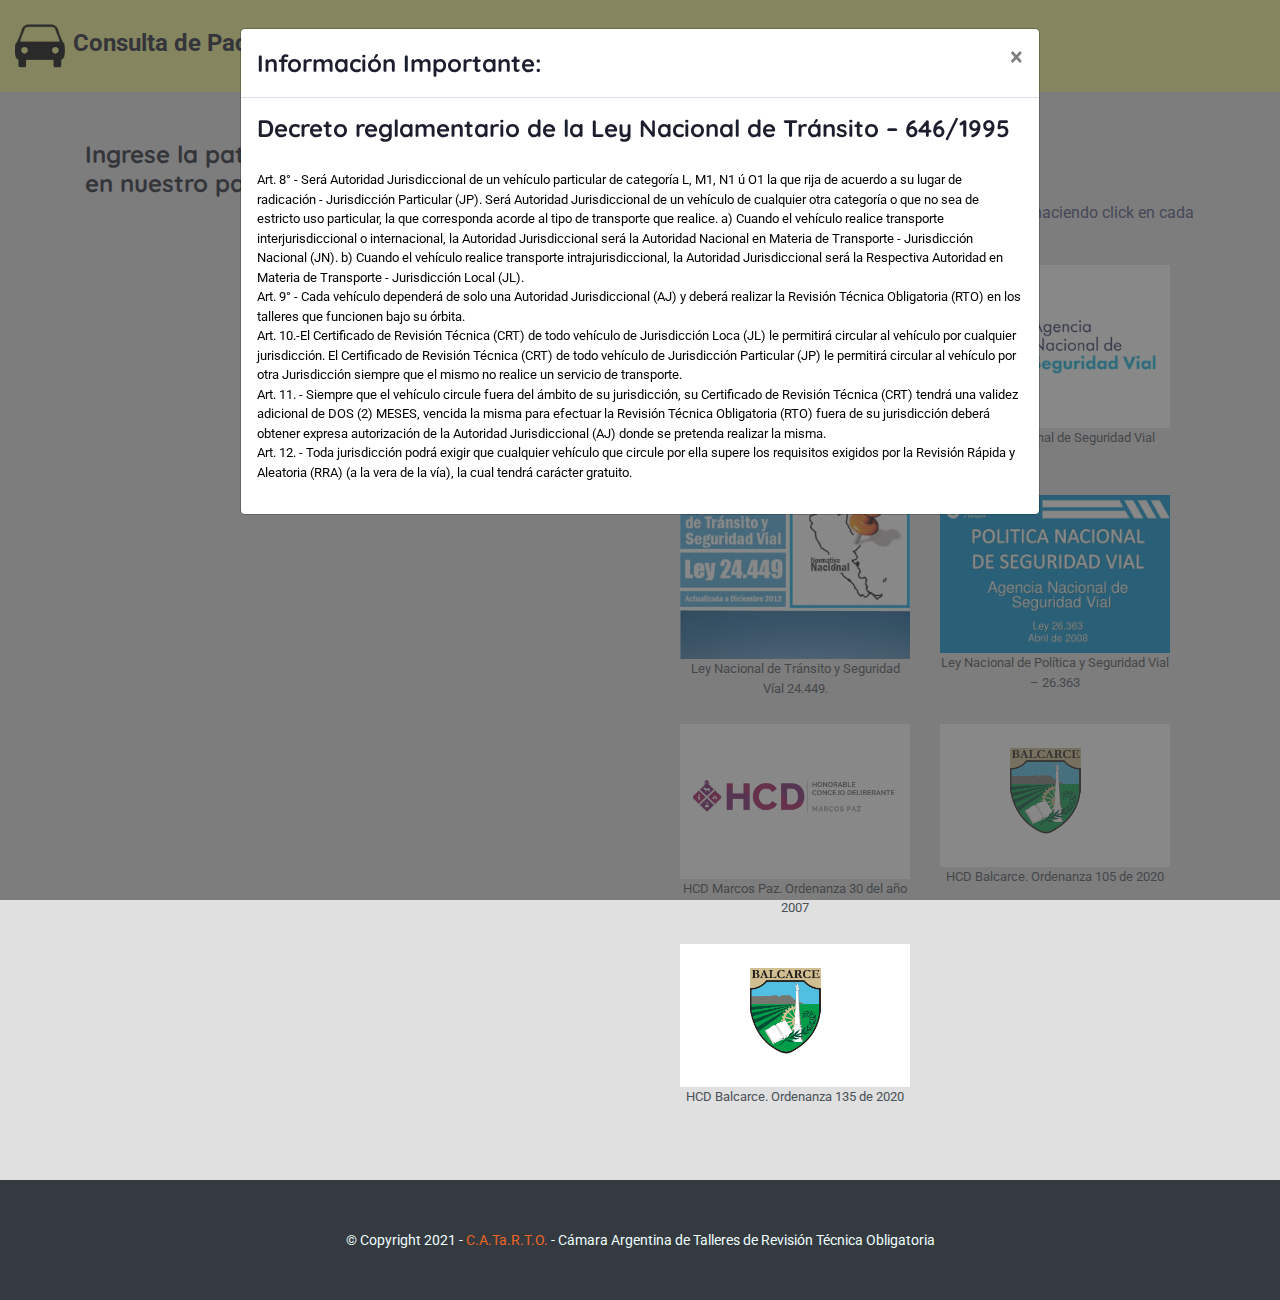
<file: rto/index.html>
<!DOCTYPE html>
<html lang="en"> 
<head>
    <title>C.A.Ta.R.T.O</title>
    
    <!-- Meta -->
    <meta charset="utf-8">
    <meta http-equiv="X-UA-Compatible" content="IE=edge">
    <meta name="viewport" content="width=device-width, initial-scale=1.0">
    <meta name="description" content="Bootstrap 4 Book/eBook Landing Page Template For Developers">
    <meta name="author" content="Xiaoying Riley at 3rd Wave Media">    
    <link rel="shortcut icon" href="assets/images/site-logo.png"> 
    
    <!-- Google Font -->
    <link href="https://fonts.googleapis.com/css?family=Quicksand:700|Roboto:400,400i,700&display=swap" rel="stylesheet">
    
    <!-- FontAwesome JS-->
    <script defer src="assets/fontawesome/js/all.min.js"></script>

    <!-- Theme CSS -->  
    <link id="theme-style" rel="stylesheet" href="assets/css/theme.css">

	<!--  links Modal-->
	<link rel="stylesheet" href="https://stackpath.bootstrapcdn.com/bootstrap/4.1.3/css/bootstrap.min.css" integrity="sha384-MCw98/SFnGE8fJT3GXwEOngsV7Zt27NXFoaoApmYm81iuXoPkFOJwJ8ERdknLPMO" crossorigin="anonymous">
	<script src="https://code.jquery.com/jquery-3.3.1.slim.min.js" integrity="sha384-q8i/X+965DzO0rT7abK41JStQIAqVgRVzpbzo5smXKp4YfRvH+8abtTE1Pi6jizo" crossorigin="anonymous"></script>
	<script src="https://cdnjs.cloudflare.com/ajax/libs/popper.js/1.14.3/umd/popper.min.js" integrity="sha384-ZMP7rVo3mIykV+2+9J3UJ46jBk0WLaUAdn689aCwoqbBJiSnjAK/l8WvCWPIPm49" crossorigin="anonymous"></script>
	<script src="https://stackpath.bootstrapcdn.com/bootstrap/4.1.3/js/bootstrap.min.js" integrity="sha384-ChfqqxuZUCnJSK3+MXmPNIyE6ZbWh2IMqE241rYiqJxyMiZ6OW/JmZQ5stwEULTy" crossorigin="anonymous"></script>
	<style>
		body {
			background-color: #e0e0e0;
		}
		iframe{
			border-style: none;
		}
		header{
			background-color: #f5f490;
		}
		#myModal, #myModal2 {
			background: rgba(163, 163, 163, 0.253);
			color: #000000;
			font-size: 13px;
		}
		.link {
			color: #495057;
			font-size: small;
			text-align: center;
		}
		footer {
			background-color: #343a40;
			color: azure;
		}
	</style>

</head> 


<body>    
    <header class="header">	    
        <div class="branding">
            <div class="container-fluid position-relative py-3">
                <div class="logo-wrapper">
	                <div class="site-logo"><a class="navbar-brand" href="index.html"><img class="logo-icon mr-2" src="assets/images/site-logo.png" width="50px" alt="logo" ><span class="logo-text">Consulta de Padrón</span></a></div>    
                </div><!--//docs-logo-wrapper-->
	        
            </div><!--//container-->
        </div><!--//branding-->
    </header><!--//header-->
    
    <section class="hero-section">
	    <div class="container">
		    <div class="row">		
			    <div class="col-12 col-md-6 pt-5 mb-5">
					<h4>Ingrese la patente del vehículo para consultar en nuestro padrón</h4>
					<br>
					<iframe src="http://rto.vbsoluciones.com.ar/" width="100%" height="550"></iframe>
			    </div><!--col-->				
			    <div class="col-12 col-md-6 pt-5 mb-5">
					<h4>Información Pública</h4>
					<br>
					<P>Podés descargarte toda la información que necesites haciendo click en cada una de las imágenes</P>
					<div class="row" style="margin: 10px;">
						<div class="col-md-6">
							<a href="https://www.catarto.com.ar" target="_blank"><img src="assets/images/logo.png" width="100%"></a>
							<a class="link" href="https://www.catarto.com.ar" target="_blank"><p>Cámara Argentina de Talleres de Revisión Técnica Obligatoria</p></a>
						</div>
						<div class="col-md-6">
							<a href="https://www.argentina.gob.ar/seguridadvial/revisiontecnica" target="_blank"><img src="assets/images/av.jpg" alt="Agencia de Seguridad Vial" width="100%"></a>
							<a class="link" href="https://www.argentina.gob.ar/seguridadvial/revisiontecnica" target="_blank"><p>Agencia Nacional de Seguridad Vial</p></a>
						</div>
					</div>
					<div class="row" style="margin: 10px;">
						<div class="col-md-6">
							<a href="http://servicios.infoleg.gob.ar/infolegInternet/anexos/0-4999/818/texact.htm" target="_blank"><img src="assets/images/leytransito.jpg" width="100%"></a>
							<a class="link" href="http://servicios.infoleg.gob.ar/infolegInternet/anexos/0-4999/818/texact.htm" target="_blank"><p>Ley Nacional de Tránsito y Seguridad Víal 24.449.</p></a>
						</div>
						<div class="col-md-6">
							<a href="http://servicios.infoleg.gob.ar/infolegInternet/anexos/140000-144999/140098/texact.htm" target="_blank"><img src="assets/images/politicavial.jpg" width="100%"></a>
							<a class="link" href="http://servicios.infoleg.gob.ar/infolegInternet/anexos/140000-144999/140098/texact.htm" target="_blank"><p>Ley Nacional de Política y Seguridad Vial – 26.363</p></a>
						</div>						
					</div>
					<div class="row" style="margin: 10px;">
						<div class="col-md-6">
							<a href="https://www.hcdmarcospaz.gob.ar/refe/ordenanzas/item/2760-ordenanza-n%C2%B0-30-2017.html" target="_blank"><img src="assets/images/hcd.png" width="100%"></a>
							<a class="link" href="https://www.hcdmarcospaz.gob.ar/refe/ordenanzas/item/2760-ordenanza-n%C2%B0-30-2017.html" target="_blank"><p>HCD Marcos Paz. Ordenanza 30 del año 2007</p></a>
						</div>
						<div class="col-md-6">
							<a href="http://www.arbal.gob.ar/digesto/ORD/2020/451_13/08/2020_or10520.pdf" target="_blank"><img src="assets/images/balcarce.png" width="100%"></a>
							<a class="link" href="http://www.arbal.gob.ar/digesto/ORD/2020/451_13/08/2020_or10520.pdf" target="_blank"><p>HCD Balcarce. Ordenanza 105 de 2020</p></a>
						</div>						
					</div>										
					<div class="row" style="margin: 10px;">
						<div class="col-md-6">
							<a href="http://www.arbal.gob.ar/digesto/ORD/2020/5689_08/10/2020_or13520.pdf" target="_blank"><img src="assets/images/balcarce.png" width="100%"></a>
							<a class="link" href="http://www.arbal.gob.ar/digesto/ORD/2020/5689_08/10/2020_or13520.pdf" target="_blank"><p>HCD Balcarce. Ordenanza 135 de 2020</p></a>
						</div>					
					</div>
			    </div><!--col-->
		    </div><!--//row-->
	    </div><!--//container-->
    </section><!--//hero-section-->
    
 
    <footer class="footer">
	    <div class="footer-bottom text-center py-5">
	        <!--/* This template is free as long as you keep the footer attribution link. If you'd like to use the template without the attribution link, you can buy the commercial license via our website: themes.3rdwavemedia.com Thank you for your support. :) */-->
            <small class="copyright">© Copyright 2021 - <a href="http://catarto.com.ar/">C.A.Ta.R.T.O.</a> - Cámara Argentina de Talleres de Revisión Técnica Obligatoria</small>
	    </div>    
    </footer>   

	<div class="text-center">
		<a href="#myModal" class="trigger-btn" data-toggle="modal"></a>
	</div>   

	<!-- Modal HTML -->
	<div id="myModal" class="modal fade">
		<div class="modal-dialog modal-login modal-lg">
			<div class="modal-content">
				<div class="modal-header">
					<h4 class="modal-title">Información Importante:</h4>
					<button type="button" class="close" data-dismiss="modal" aria-hidden="true">&times;</button>
				</div>
				<div class="modal-body">
					<h4>Decreto reglamentario de la Ley Nacional de Tránsito – 646/1995</h4>
					<p>
					<br>Art. 8° - Será Autoridad Jurisdiccional de un vehículo particular de categoría L, M1, N1 ú O1 la que rija de acuerdo a su lugar de radicación - Jurisdicción Particular (JP).
					Será Autoridad Jurisdiccional de un vehículo de cualquier otra categoría o que no sea de estricto uso particular, la que corresponda acorde al tipo de transporte que realice.
					a) Cuando el vehículo realice transporte interjurisdiccional o internacional, la Autoridad Jurisdiccional será la Autoridad Nacional en Materia de Transporte - Jurisdicción Nacional (JN).
					b) Cuando el vehículo realice transporte intrajurisdiccional, la Autoridad Jurisdiccional será la Respectiva Autoridad en Materia de Transporte - Jurisdicción Local (JL).
					<br>Art. 9° - Cada vehículo dependerá de solo una Autoridad Jurisdiccional (AJ) y deberá realizar la Revisión Técnica Obligatoria (RTO) en los talleres que funcionen bajo su órbita.
					<br>Art. 10.-El Certificado de Revisión Técnica (CRT) de todo vehículo de Jurisdicción Loca (JL) le permitirá circular al vehículo por cualquier jurisdicción.
					El Certificado de Revisión Técnica (CRT) de todo vehículo de Jurisdicción Particular (JP) le permitirá circular al vehículo por otra Jurisdicción siempre que el mismo no realice un servicio de transporte.
					<br>Art. 11. - Siempre que el vehículo circule fuera del ámbito de su jurisdicción, su Certificado de Revisión Técnica (CRT) tendrá una validez adicional de DOS (2) MESES, vencida la misma para efectuar la Revisión Técnica Obligatoria (RTO) fuera de su jurisdicción deberá obtener expresa autorización de la Autoridad Jurisdiccional (AJ) donde se pretenda realizar la misma.
					<br>Art. 12. - Toda jurisdicción podrá exigir que cualquier vehículo que circule por ella supere los requisitos exigidos por la Revisión Rápida y Aleatoria (RRA) (a la vera de la vía), la cual tendrá carácter gratuito.
					</p>
				</div>
			</div>
		</div>
	</div>	

	<!-- Modal HTML -->
	<div id="myModal2" class="modal fade">
		<div class="modal-dialog modal-login modal-lg">
			<div class="modal-content">
				<div class="modal-header">
					<h4 class="modal-title">Información Importante:</h4>
					<button type="button" class="close" data-dismiss="modal" aria-hidden="true">&times;</button>
				</div>
				<div class="modal-body">
					<h4>Decreto reglamentario de la Ley Nacional de Transito – 779/1995</h4>
					<h6>Artículo 34 - Revisión Técnica Obligatoria</h6>
					
					<br>1.- Todos los vehículos que integran las categorías L, M, N y O previstas y definidas en el artículo 28 de esta Reglamentación, para poder circular por la vía pública deberán tener aprobada la Revisión Técnica Obligatoria (RTO) y podrán ser sometidos, además, a una Revisión Rápida y Aleatoria (RRA) (a la vera de la vía), que implemente la Autoridad Jurisdiccional correspondiente. Las revisiones deberán acreditarse obligatoriamente mediante el respectivo Certificado de Revisión Técnica (CRT), el cual deberá ser inmediatamente comunicado a la AGENCIA NACIONAL DE SEGURIDAD VIAL para su incorporación a su base de datos y control de su vigencia, independientemente del informe que exija la Autoridad Jurisdiccional correspondiente
					<br>7.- Será Autoridad Jurisdiccional de un vehículo particular de categoría L, M1, N1 ú O1 la que rija de acuerdo a su lugar de radicación.
					Será Autoridad Jurisdiccional de un vehículo de cualquier otra categoría o que no sea de estricto uso particular, la que corresponda acorde al tipo de transporte que realice.
					a) Cuando el vehículo realice transporte interjurisdiccional o internacional, la Autoridad Jurisdiccional será la Autoridad Nacional en Materia de Transporte - Jurisdicción Nacional (JN).
					b) Cuando el vehículo realice transporte intrajurisdiccional, la Autoridad Jurisdiccional será la Respectiva Autoridad en Materia de Transporte – Jurisdicción Local (JL).
					<br>8.- Cada vehículo dependerá de sólo una Autoridad Jurisdiccional (AJ) y deberá realizar la Revisión Técnica Obligatoria (RTO) en los talleres que funcionen bajo su órbita.
					<br>9.- El Certificado de Revisión Técnica (CRT) de todo vehículo de Jurisdicción Local (JL) permite que el vehículo circule por cualquier jurisdicción, siempre que el mismo no realice un servicio de transporte.
					<br>10.- Siempre que el vehículo circule fuera del ámbito de su jurisdicción, su Certificado de Revisión Técnica (CRT) tendrá una validez adicional de DOS (2) meses, vencida la misma para efectuar la Revisión Técnica Obligatoria (RTO) fuera de su jurisdicción deberá obtener expresa autorización de la Autoridad Jurisdiccional (AJ) donde se pretenda realizar la misma.
					<br>11.- Toda jurisdicción podrá exigir que cualquier vehículo que circule por ella supere los requisitos exigidos por la Revisión Rápida y Aleatoria (RRA) (a la vera de la vía), la cual tendrá carácter gratuito.
					<br>12.- La AGENCIA NACIONAL DE SEGURIDAD VIAL en lo pertinente a vehículos particulares y la COMISIÓN NACIONAL DE REGULACIÓN DEL TRANSPORTE, en lo relativo a vehículos de transporte automotor de pasajeros y cargas de jurisdicción nacional, deberán auditar el sistema de revisión técnica obligatoria previsto en el presente artículo, en forma conjunta, y serán autoridad de aplicación del mismo, debiendo llevar un registro de su actividad, el cual se incorporará a la base de datos de la AGENCIA NACIONAL DE SEGURIDAD VIAL. (Apartado sustituido por art. 2° del Decreto N° 240/2019 B.O. 3/4/2019)
					<br>16.- La Revisión Técnica Obligatoria (RTO) será efectuada por talleres habilitados al efecto, los cuales funcionarán bajo la "Dirección Técnica" de un responsable que deberá ser Ingeniero Matriculado con incumbencias específicas en la materia.
					Los talleres habilitados tenderán como actividad exclusiva la realización de Revisión Técnica Obligatoria (RTO). Cada taller revisor contará con un sistema de registro de revisiones en el que figurarán todas las revisiones técnicas efectuadas, sus resultados y las causales de rechazo en caso de corresponder.
					<br>17.- Todas las unidades se revisarán ajustándose a la planilla prevista en el ANEXO J (J.1) de la presente reglamentación.
					<br>18.- Todos los vehículos automotores propulsados a Gas Natural Comprimido (GNC), para poder acceder a la Revisión Técnica Obligatoria (RTO) deberán exhibir el cumplimiento de la Resolución ENTE NACIONAL REGULADOR DEL GAS Nº 139 del 17 de marzo de 1995 y sus modificatorias o ampliatorias.
					<br>19.- El Taller de Revisión Técnica Obligatoria además de entregar el Certificado de Revisión Técnica (CRT), deberá adherir en el parabrisas delantero, como parte del Sistema de Revisión Técnica Obligatoria, una identificación de la habilitación otorgada a la unidad para facilitar el control a simple vista por parte de las autoridades en la vía pública.
					La misma consistirá en una etiqueta autoadhesiva reflectiva con códigos de seguridad direccionales inviolables que formen parte de su sistema óptico, que quedará inutilizada al ser desprendida y que garantice adecuadamente la imposibilidad de falsificación, la que será provista por la Autoridad Jurisdiccional correspondiente.
					La información de la etiqueta deberá coincidir con la consignada en el Certificado de Revisión Técnica (CRT), manteniendo el mismo tipo de características de seguridad. Los colores bases de estas identificaciones serán renovados por año calendario, para obtener el máximo contraste posible, según el siguiente orden de emisión a partir de 1996: 1) verde, 2) amarillo, 3) azul, 4) bermellón, 5) blando, 6) marrón, 7) repite la secuencia.
					Esta identificación, producto de la evolución tecnológica, deberá ser reemplazada por otra herramienta que permita, como único medio de acreditación de los datos registrales y de seguridad del vehículo, además de la incorporación de los resultados de la revisión técnica obligatoria, almacenar datos tales como la identificación de la chapa patente, del titular del rodado, entre otros vinculados al vehículo necesarios para su control de tránsito y seguridad vial.
					Esta herramienta podrá implementarse mediante un registro electrónico asociado a un chip electrónico autoalimentado adherido al vehículo, la cual deberá permitir realizar los controles dinámicos de lectura y escritura de velocidades, verificación técnica, documentación, robos, control fronterizo y cualquiera que determine la Autoridad de Aplicación del Sistema de Revisión Técnica Obligatoria regulada en el presente artículo. El control deberá efectuarse a cualquier velocidad, incluso a aquéllas superiores a las máximas permitidas.
					Asimismo, la Autoridad de Aplicación reglamentará la homologación y el control de esta herramienta.
					
				</div>
			</div>
		</div>
	</div>	



	<script>	
	$(document).ready(function() {
		$('#myModal').modal('toggle');
			$("#myModal").on("hidden.bs.modal", function () {
			$('#myModal2').modal('toggle');
		});		
	});
	</script>



    <!-- Javascript -->          
    <script src="assets/plugins/jquery-3.4.1.min.js"></script>
    <script src="assets/plugins/popper.min.js"></script>
    <script src="assets/plugins/bootstrap/js/bootstrap.min.js"></script>  
    <script src="assets/plugins/jquery.scrollTo.min.js"></script>  
    <script src="assets/plugins/back-to-top.js"></script>    
    <script src="assets/js/main.js"></script>

</body>
</html>
</file>
<file: assets/web/assets/mobirise-icons2/mobirise2.css>
@font-face {
  font-family: 'Moririse2';
  font-display: swap;
  src:  url('mobirise2.eot?f2bix4');
  src:  url('mobirise2.eot?f2bix4#iefix') format('embedded-opentype'),
    url('mobirise2.ttf?f2bix4') format('truetype'),
    url('mobirise2.woff?f2bix4') format('woff'),
    url('mobirise2.svg?f2bix4#mobirise2') format('svg');
  font-weight: normal;
  font-style: normal;
}

[class^="mobi-"], [class*=" mobi-"] {
  /* use !important to prevent issues with browser extensions that change fonts */
  font-family: 'Moririse2' !important;
  speak: none;
  font-style: normal;
  font-weight: normal;
  font-variant: normal;
  text-transform: none;
  line-height: 1;

  /* Better Font Rendering =========== */
  -webkit-font-smoothing: antialiased;
  -moz-osx-font-smoothing: grayscale;
}

.mobi-mbri-add-submenu:before {
  content: "\e900";
}
.mobi-mbri-alert:before {
  content: "\e901";
}
.mobi-mbri-align-center:before {
  content: "\e902";
}
.mobi-mbri-align-justify:before {
  content: "\e903";
}
.mobi-mbri-align-left:before {
  content: "\e904";
}
.mobi-mbri-align-right:before {
  content: "\e905";
}
.mobi-mbri-android:before {
  content: "\e906";
}
.mobi-mbri-apple:before {
  content: "\e907";
}
.mobi-mbri-arrow-down:before {
  content: "\e908";
}
.mobi-mbri-arrow-next:before {
  content: "\e909";
}
.mobi-mbri-arrow-prev:before {
  content: "\e90a";
}
.mobi-mbri-arrow-up:before {
  content: "\e90b";
}
.mobi-mbri-bold:before {
  content: "\e90c";
}
.mobi-mbri-bookmark:before {
  content: "\e90d";
}
.mobi-mbri-bootstrap:before {
  content: "\e90e";
}
.mobi-mbri-briefcase:before {
  content: "\e90f";
}
.mobi-mbri-browse:before {
  content: "\e910";
}
.mobi-mbri-bulleted-list:before {
  content: "\e911";
}
.mobi-mbri-calendar:before {
  content: "\e912";
}
.mobi-mbri-camera:before {
  content: "\e913";
}
.mobi-mbri-cart-add:before {
  content: "\e914";
}
.mobi-mbri-cart-full:before {
  content: "\e915";
}
.mobi-mbri-cash:before {
  content: "\e916";
}
.mobi-mbri-change-style:before {
  content: "\e917";
}
.mobi-mbri-chat:before {
  content: "\e918";
}
.mobi-mbri-clock:before {
  content: "\e919";
}
.mobi-mbri-close:before {
  content: "\e91a";
}
.mobi-mbri-cloud:before {
  content: "\e91b";
}
.mobi-mbri-code:before {
  content: "\e91c";
}
.mobi-mbri-contact-form:before {
  content: "\e91d";
}
.mobi-mbri-credit-card:before {
  content: "\e91e";
}
.mobi-mbri-cursor-click:before {
  content: "\e91f";
}
.mobi-mbri-cust-feedback:before {
  content: "\e920";
}
.mobi-mbri-database:before {
  content: "\e921";
}
.mobi-mbri-delivery:before {
  content: "\e922";
}
.mobi-mbri-desktop:before {
  content: "\e923";
}
.mobi-mbri-devices:before {
  content: "\e924";
}
.mobi-mbri-down:before {
  content: "\e925";
}
.mobi-mbri-download-2:before {
  content: "\e926";
}
.mobi-mbri-download:before {
  content: "\e927";
}
.mobi-mbri-drag-n-drop-2:before {
  content: "\e928";
}
.mobi-mbri-drag-n-drop:before {
  content: "\e929";
}
.mobi-mbri-edit-2:before {
  content: "\e92a";
}
.mobi-mbri-edit:before {
  content: "\e92b";
}
.mobi-mbri-error:before {
  content: "\e92c";
}
.mobi-mbri-extension:before {
  content: "\e92d";
}
.mobi-mbri-features:before {
  content: "\e92e";
}
.mobi-mbri-file:before {
  content: "\e92f";
}
.mobi-mbri-flag:before {
  content: "\e930";
}
.mobi-mbri-folder:before {
  content: "\e931";
}
.mobi-mbri-gift:before {
  content: "\e932";
}
.mobi-mbri-github:before {
  content: "\e933";
}
.mobi-mbri-globe-2:before {
  content: "\e934";
}
.mobi-mbri-globe:before {
  content: "\e935";
}
.mobi-mbri-growing-chart:before {
  content: "\e936";
}
.mobi-mbri-hearth:before {
  content: "\e937";
}
.mobi-mbri-help:before {
  content: "\e938";
}
.mobi-mbri-home:before {
  content: "\e939";
}
.mobi-mbri-hot-cup:before {
  content: "\e93a";
}
.mobi-mbri-idea:before {
  content: "\e93b";
}
.mobi-mbri-image-gallery:before {
  content: "\e93c";
}
.mobi-mbri-image-slider:before {
  content: "\e93d";
}
.mobi-mbri-info:before {
  content: "\e93e";
}
.mobi-mbri-italic:before {
  content: "\e93f";
}
.mobi-mbri-key:before {
  content: "\e940";
}
.mobi-mbri-laptop:before {
  content: "\e941";
}
.mobi-mbri-layers:before {
  content: "\e942";
}
.mobi-mbri-left-right:before {
  content: "\e943";
}
.mobi-mbri-left:before {
  content: "\e944";
}
.mobi-mbri-letter:before {
  content: "\e945";
}
.mobi-mbri-like:before {
  content: "\e946";
}
.mobi-mbri-link:before {
  content: "\e947";
}
.mobi-mbri-lock:before {
  content: "\e948";
}
.mobi-mbri-login:before {
  content: "\e949";
}
.mobi-mbri-logout:before {
  content: "\e94a";
}
.mobi-mbri-magic-stick:before {
  content: "\e94b";
}
.mobi-mbri-map-pin:before {
  content: "\e94c";
}
.mobi-mbri-menu:before {
  content: "\e94d";
}
.mobi-mbri-mobile-2:before {
  content: "\e94e";
}
.mobi-mbri-mobile-horizontal:before {
  content: "\e94f";
}
.mobi-mbri-mobile:before {
  content: "\e950";
}
.mobi-mbri-mobirise:before {
  content: "\e951";
}
.mobi-mbri-more-horizontal:before {
  content: "\e952";
}
.mobi-mbri-more-vertical:before {
  content: "\e953";
}
.mobi-mbri-music:before {
  content: "\e954";
}
.mobi-mbri-new-file:before {
  content: "\e955";
}
.mobi-mbri-numbered-list:before {
  content: "\e956";
}
.mobi-mbri-opened-folder:before {
  content: "\e957";
}
.mobi-mbri-pages:before {
  content: "\e958";
}
.mobi-mbri-paper-plane:before {
  content: "\e959";
}
.mobi-mbri-paperclip:before {
  content: "\e95a";
}
.mobi-mbri-phone:before {
  content: "\e95b";
}
.mobi-mbri-photo:before {
  content: "\e95c";
}
.mobi-mbri-photos:before {
  content: "\e95d";
}
.mobi-mbri-pin:before {
  content: "\e95e";
}
.mobi-mbri-play:before {
  content: "\e95f";
}
.mobi-mbri-plus:before {
  content: "\e960";
}
.mobi-mbri-preview:before {
  content: "\e961";
}
.mobi-mbri-print:before {
  content: "\e962";
}
.mobi-mbri-protect:before {
  content: "\e963";
}
.mobi-mbri-question:before {
  content: "\e964";
}
.mobi-mbri-quote-left:before {
  content: "\e965";
}
.mobi-mbri-quote-right:before {
  content: "\e966";
}
.mobi-mbri-redo:before {
  content: "\e967";
}
.mobi-mbri-refresh:before {
  content: "\e968";
}
.mobi-mbri-responsive-2:before {
  content: "\e969";
}
.mobi-mbri-responsive:before {
  content: "\e96a";
}
.mobi-mbri-right:before {
  content: "\e96b";
}
.mobi-mbri-rocket:before {
  content: "\e96c";
}
.mobi-mbri-sad-face:before {
  content: "\e96d";
}
.mobi-mbri-sale:before {
  content: "\e96e";
}
.mobi-mbri-save:before {
  content: "\e96f";
}
.mobi-mbri-search:before {
  content: "\e970";
}
.mobi-mbri-setting-2:before {
  content: "\e971";
}
.mobi-mbri-setting-3:before {
  content: "\e972";
}
.mobi-mbri-setting:before {
  content: "\e973";
}
.mobi-mbri-share:before {
  content: "\e974";
}
.mobi-mbri-shopping-bag:before {
  content: "\e975";
}
.mobi-mbri-shopping-basket:before {
  content: "\e976";
}
.mobi-mbri-shopping-cart:before {
  content: "\e977";
}
.mobi-mbri-sites:before {
  content: "\e978";
}
.mobi-mbri-smile-face:before {
  content: "\e979";
}
.mobi-mbri-speed:before {
  content: "\e97a";
}
.mobi-mbri-star:before {
  content: "\e97b";
}
.mobi-mbri-success:before {
  content: "\e97c";
}
.mobi-mbri-sun:before {
  content: "\e97d";
}
.mobi-mbri-sun2:before {
  content: "\e97e";
}
.mobi-mbri-tablet-vertical:before {
  content: "\e97f";
}
.mobi-mbri-tablet:before {
  content: "\e980";
}
.mobi-mbri-target:before {
  content: "\e981";
}
.mobi-mbri-timer:before {
  content: "\e982";
}
.mobi-mbri-to-ftp:before {
  content: "\e983";
}
.mobi-mbri-to-local-drive:before {
  content: "\e984";
}
.mobi-mbri-touch-swipe:before {
  content: "\e985";
}
.mobi-mbri-touch:before {
  content: "\e986";
}
.mobi-mbri-trash:before {
  content: "\e987";
}
.mobi-mbri-underline:before {
  content: "\e988";
}
.mobi-mbri-undo:before {
  content: "\e989";
}
.mobi-mbri-unlink:before {
  content: "\e98a";
}
.mobi-mbri-unlock:before {
  content: "\e98b";
}
.mobi-mbri-up-down:before {
  content: "\e98c";
}
.mobi-mbri-up:before {
  content: "\e98d";
}
.mobi-mbri-update:before {
  content: "\e98e";
}
.mobi-mbri-upload-2:before {
  content: "\e98f";
}
.mobi-mbri-upload:before {
  content: "\e990";
}
.mobi-mbri-user-2:before {
  content: "\e991";
}
.mobi-mbri-user:before {
  content: "\e992";
}
.mobi-mbri-users:before {
  content: "\e993";
}
.mobi-mbri-video-play:before {
  content: "\e994";
}
.mobi-mbri-video:before {
  content: "\e995";
}
.mobi-mbri-watch:before {
  content: "\e996";
}
.mobi-mbri-website-theme-2:before {
  content: "\e997";
}
.mobi-mbri-website-theme:before {
  content: "\e998";
}
.mobi-mbri-wifi:before {
  content: "\e999";
}
.mobi-mbri-windows:before {
  content: "\e99a";
}
.mobi-mbri-zoom-in:before {
  content: "\e99b";
}
.mobi-mbri-zoom-out:before {
  content: "\e99c";
}
</file>
<file: assets/dropdown/css/style.css>
.navbar-dropdown {
  left: 0;
  padding: 0;
  position: absolute;
  right: 0;
  top: 0;
  transition: all 0.45s ease;
  z-index: 1030;
  background: #282828; }
  .navbar-dropdown .navbar-logo {
    margin-right: 0.8rem;
    transition: margin 0.3s ease-in-out;
    vertical-align: middle; }
    .navbar-dropdown .navbar-logo img {
      height: 3.125rem;
      transition: all 0.3s ease-in-out; }
    .navbar-dropdown .navbar-logo.mbr-iconfont {
      font-size: 3.125rem;
      line-height: 3.125rem; }
  .navbar-dropdown .navbar-caption {
    font-weight: 700;
    white-space: normal;
    vertical-align: -4px;
    line-height: 3.125rem !important; }
    .navbar-dropdown .navbar-caption, .navbar-dropdown .navbar-caption:hover {
      color: inherit;
      text-decoration: none; }
  .navbar-dropdown .mbr-iconfont + .navbar-caption {
    vertical-align: -1px; }
  .navbar-dropdown.navbar-fixed-top {
    position: fixed; }
  .navbar-dropdown .navbar-brand span {
    vertical-align: -4px; }
  .navbar-dropdown.bg-color.transparent {
    background: none; }
  .navbar-dropdown.navbar-short .navbar-brand {
    padding: 0.625rem 0; }
    .navbar-dropdown.navbar-short .navbar-brand span {
      vertical-align: -1px; }
  .navbar-dropdown.navbar-short .navbar-caption {
    line-height: 2.375rem !important;
    vertical-align: -2px; }
  .navbar-dropdown.navbar-short .navbar-logo {
    margin-right: 0.5rem; }
    .navbar-dropdown.navbar-short .navbar-logo img {
      height: 2.375rem; }
    .navbar-dropdown.navbar-short .navbar-logo.mbr-iconfont {
      font-size: 2.375rem;
      line-height: 2.375rem; }
  .navbar-dropdown.navbar-short .mbr-table-cell {
    height: 3.625rem; }
  .navbar-dropdown .navbar-close {
    left: 0.6875rem;
    position: fixed;
    top: 0.75rem;
    z-index: 1000; }
  .navbar-dropdown .hamburger-icon {
    content: "";
    display: inline-block;
    vertical-align: middle;
    width: 16px;
    -webkit-box-shadow: 0 -6px 0 1px #282828,0 0 0 1px #282828,0 6px 0 1px #282828;
    -moz-box-shadow: 0 -6px 0 1px #282828,0 0 0 1px #282828,0 6px 0 1px #282828;
    box-shadow: 0 -6px 0 1px #282828,0 0 0 1px #282828,0 6px 0 1px #282828; }

.dropdown-menu .dropdown-toggle[data-toggle="dropdown-submenu"]::after {
  border-bottom: 0.35em solid transparent;
  border-left: 0.35em solid;
  border-right: 0;
  border-top: 0.35em solid transparent;
  margin-left: 0.3rem; }

.dropdown-menu .dropdown-item:focus {
  outline: 0; }

.nav-dropdown {
  font-size: 0.75rem;
  font-weight: 500;
  height: auto !important; }
  .nav-dropdown .nav-btn {
    padding-left: 1rem; }
  .nav-dropdown .link {
    margin: .667em 1.667em;
    font-weight: 500;
    padding: 0;
    transition: color .2s ease-in-out; }
    .nav-dropdown .link.dropdown-toggle {
      margin-right: 2.583em; }
      .nav-dropdown .link.dropdown-toggle::after {
        margin-left: .25rem;
        border-top: 0.35em solid;
        border-right: 0.35em solid transparent;
        border-left: 0.35em solid transparent;
        border-bottom: 0; }
      .nav-dropdown .link.dropdown-toggle[aria-expanded="true"] {
        margin: 0;
        padding: 0.667em 3.263em  0.667em 1.667em; }
  .nav-dropdown .link::after,
  .nav-dropdown .dropdown-item::after {
    color: inherit; }
  .nav-dropdown .btn {
    font-size: 0.75rem;
    font-weight: 700;
    letter-spacing: 0;
    margin-bottom: 0;
    padding-left: 1.25rem;
    padding-right: 1.25rem; }
  .nav-dropdown .dropdown-menu {
    border-radius: 0;
    border: 0;
    left: 0;
    margin: 0;
    padding-bottom: 1.25rem;
    padding-top: 1.25rem;
    position: relative; }
  .nav-dropdown .dropdown-submenu {
    margin-left: 0.125rem;
    top: 0; }
  .nav-dropdown .dropdown-item {
    font-weight: 500;
    line-height: 2;
    padding: 0.3846em 4.615em 0.3846em 1.5385em;
    position: relative;
    transition: color .2s ease-in-out, background-color .2s ease-in-out; }
    .nav-dropdown .dropdown-item::after {
      margin-top: -0.3077em;
      position: absolute;
      right: 1.1538em;
      top: 50%; }
    .nav-dropdown .dropdown-item:focus, .nav-dropdown .dropdown-item:hover {
      background: none; }

@media (max-width: 767px) {
  .nav-dropdown.navbar-toggleable-sm {
    bottom: 0;
    display: none;
    left: 0;
    overflow-x: hidden;
    position: fixed;
    top: 0;
    transform: translateX(-100%);
    -ms-transform: translateX(-100%);
    -webkit-transform: translateX(-100%);
    width: 18.75rem;
    z-index: 999; } }
.nav-dropdown.navbar-toggleable-xl {
  bottom: 0;
  display: none;
  left: 0;
  overflow-x: hidden;
  position: fixed;
  top: 0;
  transform: translateX(-100%);
  -ms-transform: translateX(-100%);
  -webkit-transform: translateX(-100%);
  width: 18.75rem;
  z-index: 999; }

.nav-dropdown-sm {
  display: block !important;
  overflow-x: hidden;
  overflow: auto;
  padding-top: 3.875rem; }
  .nav-dropdown-sm::after {
    content: "";
    display: block;
    height: 3rem;
    width: 100%; }
  .nav-dropdown-sm.collapse.in ~ .navbar-close {
    display: block !important; }
  .nav-dropdown-sm.collapsing, .nav-dropdown-sm.collapse.in {
    transform: translateX(0);
    -ms-transform: translateX(0);
    -webkit-transform: translateX(0);
    transition: all 0.25s ease-out;
    -webkit-transition: all 0.25s ease-out;
    background: #282828; }
  .nav-dropdown-sm.collapsing[aria-expanded="false"] {
    transform: translateX(-100%);
    -ms-transform: translateX(-100%);
    -webkit-transform: translateX(-100%); }
  .nav-dropdown-sm .nav-item {
    display: block;
    margin-left: 0 !important;
    padding-left: 0; }
  .nav-dropdown-sm .link,
  .nav-dropdown-sm .dropdown-item {
    border-top: 1px dotted rgba(255, 255, 255, 0.1);
    font-size: 0.8125rem;
    line-height: 1.6;
    margin: 0 !important;
    padding: 0.875rem 2.4rem 0.875rem 1.5625rem !important;
    position: relative;
    white-space: normal; }
    .nav-dropdown-sm .link:focus, .nav-dropdown-sm .link:hover,
    .nav-dropdown-sm .dropdown-item:focus,
    .nav-dropdown-sm .dropdown-item:hover {
      background: rgba(0, 0, 0, 0.2) !important;
      color: #c0a375; }
  .nav-dropdown-sm .nav-btn {
    position: relative;
    padding: 1.5625rem 1.5625rem 0 1.5625rem; }
    .nav-dropdown-sm .nav-btn::before {
      border-top: 1px dotted rgba(255, 255, 255, 0.1);
      content: "";
      left: 0;
      position: absolute;
      top: 0;
      width: 100%; }
    .nav-dropdown-sm .nav-btn + .nav-btn {
      padding-top: 0.625rem; }
      .nav-dropdown-sm .nav-btn + .nav-btn::before {
        display: none; }
  .nav-dropdown-sm .btn {
    padding: 0.625rem 0; }
  .nav-dropdown-sm .dropdown-toggle[data-toggle="dropdown-submenu"]::after {
    margin-left: .25rem;
    border-top: 0.35em solid;
    border-right: 0.35em solid transparent;
    border-left: 0.35em solid transparent;
    border-bottom: 0; }
  .nav-dropdown-sm .dropdown-toggle[data-toggle="dropdown-submenu"][aria-expanded="true"]::after {
    border-top: 0;
    border-right: 0.35em solid transparent;
    border-left: 0.35em solid transparent;
    border-bottom: 0.35em solid; }
  .nav-dropdown-sm .dropdown-menu {
    margin: 0;
    padding: 0;
    position: relative;
    top: 0;
    left: 0;
    width: 100%;
    border: 0;
    float: none;
    border-radius: 0;
    background: none; }
  .nav-dropdown-sm .dropdown-submenu {
    left: 100%;
    margin-left: 0.125rem;
    margin-top: -1.25rem;
    top: 0; }

.navbar-toggleable-sm .nav-dropdown .dropdown-menu {
  position: absolute; }

.navbar-toggleable-sm .nav-dropdown .dropdown-submenu {
  left: 100%;
  margin-left: 0.125rem;
  margin-top: -1.25rem;
  top: 0; }

.navbar-toggleable-sm.opened .nav-dropdown .dropdown-menu {
  position: relative; }

.navbar-toggleable-sm.opened .nav-dropdown .dropdown-submenu {
  left: 0;
  margin-left: 00rem;
  margin-top: 0rem;
  top: 0; }

.is-builder .nav-dropdown.collapsing {
  transition: none !important; }

/*# sourceMappingURL=style.css.map */
</file>
<file: assets/socicon/css/styles.css>
@charset "UTF-8";

@font-face {
  font-family: 'Socicon';
  src:  url('../fonts/socicon.eot');
  src:  url('../fonts/socicon.eot?#iefix') format('embedded-opentype'),
    url('../fonts/socicon.woff2') format('woff2'),
    url('../fonts/socicon.ttf') format('truetype'),
    url('../fonts/socicon.woff') format('woff'),
    url('../fonts/socicon.svg#socicon') format('svg');
  font-weight: normal;
  font-style: normal;
  font-display: swap;
}

[data-icon]:before {
  font-family: "socicon" !important;
  content: attr(data-icon);
  font-style: normal !important;
  font-weight: normal !important;
  font-variant: normal !important;
  text-transform: none !important;
  speak: none;
  line-height: 1;
  -webkit-font-smoothing: antialiased;
  -moz-osx-font-smoothing: grayscale;
}

[class^="socicon-"], [class*=" socicon-"] {
  /* use !important to prevent issues with browser extensions that change fonts */
  font-family: 'Socicon' !important;
  speak: none;
  font-style: normal;
  font-weight: normal;
  font-variant: normal;
  text-transform: none;
  line-height: 1;

  /* Better Font Rendering =========== */
  -webkit-font-smoothing: antialiased;
  -moz-osx-font-smoothing: grayscale;
}

.socicon-eitaa:before {
  content: "\e97c";
}
.socicon-soroush:before {
  content: "\e97d";
}
.socicon-bale:before {
  content: "\e97e";
}
.socicon-zazzle:before {
  content: "\e97b";
}
.socicon-society6:before {
  content: "\e97a";
}
.socicon-redbubble:before {
  content: "\e979";
}
.socicon-avvo:before {
  content: "\e978";
}
.socicon-stitcher:before {
  content: "\e977";
}
.socicon-googlehangouts:before {
  content: "\e974";
}
.socicon-dlive:before {
  content: "\e975";
}
.socicon-vsco:before {
  content: "\e976";
}
.socicon-flipboard:before {
  content: "\e973";
}
.socicon-ubuntu:before {
  content: "\e958";
}
.socicon-artstation:before {
  content: "\e959";
}
.socicon-invision:before {
  content: "\e95a";
}
.socicon-torial:before {
  content: "\e95b";
}
.socicon-collectorz:before {
  content: "\e95c";
}
.socicon-seenthis:before {
  content: "\e95d";
}
.socicon-googleplaymusic:before {
  content: "\e95e";
}
.socicon-debian:before {
  content: "\e95f";
}
.socicon-filmfreeway:before {
  content: "\e960";
}
.socicon-gnome:before {
  content: "\e961";
}
.socicon-itchio:before {
  content: "\e962";
}
.socicon-jamendo:before {
  content: "\e963";
}
.socicon-mix:before {
  content: "\e964";
}
.socicon-sharepoint:before {
  content: "\e965";
}
.socicon-tinder:before {
  content: "\e966";
}
.socicon-windguru:before {
  content: "\e967";
}
.socicon-cdbaby:before {
  content: "\e968";
}
.socicon-elementaryos:before {
  content: "\e969";
}
.socicon-stage32:before {
  content: "\e96a";
}
.socicon-tiktok:before {
  content: "\e96b";
}
.socicon-gitter:before {
  content: "\e96c";
}
.socicon-letterboxd:before {
  content: "\e96d";
}
.socicon-threema:before {
  content: "\e96e";
}
.socicon-splice:before {
  content: "\e96f";
}
.socicon-metapop:before {
  content: "\e970";
}
.socicon-naver:before {
  content: "\e971";
}
.socicon-remote:before {
  content: "\e972";
}
.socicon-internet:before {
  content: "\e957";
}
.socicon-moddb:before {
  content: "\e94b";
}
.socicon-indiedb:before {
  content: "\e94c";
}
.socicon-traxsource:before {
  content: "\e94d";
}
.socicon-gamefor:before {
  content: "\e94e";
}
.socicon-pixiv:before {
  content: "\e94f";
}
.socicon-myanimelist:before {
  content: "\e950";
}
.socicon-blackberry:before {
  content: "\e951";
}
.socicon-wickr:before {
  content: "\e952";
}
.socicon-spip:before {
  content: "\e953";
}
.socicon-napster:before {
  content: "\e954";
}
.socicon-beatport:before {
  content: "\e955";
}
.socicon-hackerone:before {
  content: "\e956";
}
.socicon-hackernews:before {
  content: "\e946";
}
.socicon-smashwords:before {
  content: "\e947";
}
.socicon-kobo:before {
  content: "\e948";
}
.socicon-bookbub:before {
  content: "\e949";
}
.socicon-mailru:before {
  content: "\e94a";
}
.socicon-gitlab:before {
  content: "\e945";
}
.socicon-instructables:before {
  content: "\e944";
}
.socicon-portfolio:before {
  content: "\e943";
}
.socicon-codered:before {
  content: "\e940";
}
.socicon-origin:before {
  content: "\e941";
}
.socicon-nextdoor:before {
  content: "\e942";
}
.socicon-udemy:before {
  content: "\e93f";
}
.socicon-livemaster:before {
  content: "\e93e";
}
.socicon-crunchbase:before {
  content: "\e93b";
}
.socicon-homefy:before {
  content: "\e93c";
}
.socicon-calendly:before {
  content: "\e93d";
}
.socicon-realtor:before {
  content: "\e90f";
}
.socicon-tidal:before {
  content: "\e910";
}
.socicon-qobuz:before {
  content: "\e911";
}
.socicon-natgeo:before {
  content: "\e912";
}
.socicon-mastodon:before {
  content: "\e913";
}
.socicon-unsplash:before {
  content: "\e914";
}
.socicon-homeadvisor:before {
  content: "\e915";
}
.socicon-angieslist:before {
  content: "\e916";
}
.socicon-codepen:before {
  content: "\e917";
}
.socicon-slack:before {
  content: "\e918";
}
.socicon-openaigym:before {
  content: "\e919";
}
.socicon-logmein:before {
  content: "\e91a";
}
.socicon-fiverr:before {
  content: "\e91b";
}
.socicon-gotomeeting:before {
  content: "\e91c";
}
.socicon-aliexpress:before {
  content: "\e91d";
}
.socicon-guru:before {
  content: "\e91e";
}
.socicon-appstore:before {
  content: "\e91f";
}
.socicon-homes:before {
  content: "\e920";
}
.socicon-zoom:before {
  content: "\e921";
}
.socicon-alibaba:before {
  content: "\e922";
}
.socicon-craigslist:before {
  content: "\e923";
}
.socicon-wix:before {
  content: "\e924";
}
.socicon-redfin:before {
  content: "\e925";
}
.socicon-googlecalendar:before {
  content: "\e926";
}
.socicon-shopify:before {
  content: "\e927";
}
.socicon-freelancer:before {
  content: "\e928";
}
.socicon-seedrs:before {
  content: "\e929";
}
.socicon-bing:before {
  content: "\e92a";
}
.socicon-doodle:before {
  content: "\e92b";
}
.socicon-bonanza:before {
  content: "\e92c";
}
.socicon-squarespace:before {
  content: "\e92d";
}
.socicon-toptal:before {
  content: "\e92e";
}
.socicon-gust:before {
  content: "\e92f";
}
.socicon-ask:before {
  content: "\e930";
}
.socicon-trulia:before {
  content: "\e931";
}
.socicon-loomly:before {
  content: "\e932";
}
.socicon-ghost:before {
  content: "\e933";
}
.socicon-upwork:before {
  content: "\e934";
}
.socicon-fundable:before {
  content: "\e935";
}
.socicon-booking:before {
  content: "\e936";
}
.socicon-googlemaps:before {
  content: "\e937";
}
.socicon-zillow:before {
  content: "\e938";
}
.socicon-niconico:before {
  content: "\e939";
}
.socicon-toneden:before {
  content: "\e93a";
}
.socicon-augment:before {
  content: "\e908";
}
.socicon-bitbucket:before {
  content: "\e909";
}
.socicon-fyuse:before {
  content: "\e90a";
}
.socicon-yt-gaming:before {
  content: "\e90b";
}
.socicon-sketchfab:before {
  content: "\e90c";
}
.socicon-mobcrush:before {
  content: "\e90d";
}
.socicon-microsoft:before {
  content: "\e90e";
}
.socicon-pandora:before {
  content: "\e907";
}
.socicon-messenger:before {
  content: "\e906";
}
.socicon-gamewisp:before {
  content: "\e905";
}
.socicon-bloglovin:before {
  content: "\e904";
}
.socicon-tunein:before {
  content: "\e903";
}
.socicon-gamejolt:before {
  content: "\e901";
}
.socicon-trello:before {
  content: "\e902";
}
.socicon-spreadshirt:before {
  content: "\e900";
}
.socicon-500px:before {
  content: "\e000";
}
.socicon-8tracks:before {
  content: "\e001";
}
.socicon-airbnb:before {
  content: "\e002";
}
.socicon-alliance:before {
  content: "\e003";
}
.socicon-amazon:before {
  content: "\e004";
}
.socicon-amplement:before {
  content: "\e005";
}
.socicon-android:before {
  content: "\e006";
}
.socicon-angellist:before {
  content: "\e007";
}
.socicon-apple:before {
  content: "\e008";
}
.socicon-appnet:before {
  content: "\e009";
}
.socicon-baidu:before {
  content: "\e00a";
}
.socicon-bandcamp:before {
  content: "\e00b";
}
.socicon-battlenet:before {
  content: "\e00c";
}
.socicon-mixer:before {
  content: "\e00d";
}
.socicon-bebee:before {
  content: "\e00e";
}
.socicon-bebo:before {
  content: "\e00f";
}
.socicon-behance:before {
  content: "\e010";
}
.socicon-blizzard:before {
  content: "\e011";
}
.socicon-blogger:before {
  content: "\e012";
}
.socicon-buffer:before {
  content: "\e013";
}
.socicon-chrome:before {
  content: "\e014";
}
.socicon-coderwall:before {
  content: "\e015";
}
.socicon-curse:before {
  content: "\e016";
}
.socicon-dailymotion:before {
  content: "\e017";
}
.socicon-deezer:before {
  content: "\e018";
}
.socicon-delicious:before {
  content: "\e019";
}
.socicon-deviantart:before {
  content: "\e01a";
}
.socicon-diablo:before {
  content: "\e01b";
}
.socicon-digg:before {
  content: "\e01c";
}
.socicon-discord:before {
  content: "\e01d";
}
.socicon-disqus:before {
  content: "\e01e";
}
.socicon-douban:before {
  content: "\e01f";
}
.socicon-draugiem:before {
  content: "\e020";
}
.socicon-dribbble:before {
  content: "\e021";
}
.socicon-drupal:before {
  content: "\e022";
}
.socicon-ebay:before {
  content: "\e023";
}
.socicon-ello:before {
  content: "\e024";
}
.socicon-endomodo:before {
  content: "\e025";
}
.socicon-envato:before {
  content: "\e026";
}
.socicon-etsy:before {
  content: "\e027";
}
.socicon-facebook:before {
  content: "\e028";
}
.socicon-feedburner:before {
  content: "\e029";
}
.socicon-filmweb:before {
  content: "\e02a";
}
.socicon-firefox:before {
  content: "\e02b";
}
.socicon-flattr:before {
  content: "\e02c";
}
.socicon-flickr:before {
  content: "\e02d";
}
.socicon-formulr:before {
  content: "\e02e";
}
.socicon-forrst:before {
  content: "\e02f";
}
.socicon-foursquare:before {
  content: "\e030";
}
.socicon-friendfeed:before {
  content: "\e031";
}
.socicon-github:before {
  content: "\e032";
}
.socicon-goodreads:before {
  content: "\e033";
}
.socicon-google:before {
  content: "\e034";
}
.socicon-googlescholar:before {
  content: "\e035";
}
.socicon-googlegroups:before {
  content: "\e036";
}
.socicon-googlephotos:before {
  content: "\e037";
}
.socicon-googleplus:before {
  content: "\e038";
}
.socicon-grooveshark:before {
  content: "\e039";
}
.socicon-hackerrank:before {
  content: "\e03a";
}
.socicon-hearthstone:before {
  content: "\e03b";
}
.socicon-hellocoton:before {
  content: "\e03c";
}
.socicon-heroes:before {
  content: "\e03d";
}
.socicon-smashcast:before {
  content: "\e03e";
}
.socicon-horde:before {
  content: "\e03f";
}
.socicon-houzz:before {
  content: "\e040";
}
.socicon-icq:before {
  content: "\e041";
}
.socicon-identica:before {
  content: "\e042";
}
.socicon-imdb:before {
  content: "\e043";
}
.socicon-instagram:before {
  content: "\e044";
}
.socicon-issuu:before {
  content: "\e045";
}
.socicon-istock:before {
  content: "\e046";
}
.socicon-itunes:before {
  content: "\e047";
}
.socicon-keybase:before {
  content: "\e048";
}
.socicon-lanyrd:before {
  content: "\e049";
}
.socicon-lastfm:before {
  content: "\e04a";
}
.socicon-line:before {
  content: "\e04b";
}
.socicon-linkedin:before {
  content: "\e04c";
}
.socicon-livejournal:before {
  content: "\e04d";
}
.socicon-lyft:before {
  content: "\e04e";
}
.socicon-macos:before {
  content: "\e04f";
}
.socicon-mail:before {
  content: "\e050";
}
.socicon-medium:before {
  content: "\e051";
}
.socicon-meetup:before {
  content: "\e052";
}
.socicon-mixcloud:before {
  content: "\e053";
}
.socicon-modelmayhem:before {
  content: "\e054";
}
.socicon-mumble:before {
  content: "\e055";
}
.socicon-myspace:before {
  content: "\e056";
}
.socicon-newsvine:before {
  content: "\e057";
}
.socicon-nintendo:before {
  content: "\e058";
}
.socicon-npm:before {
  content: "\e059";
}
.socicon-odnoklassniki:before {
  content: "\e05a";
}
.socicon-openid:before {
  content: "\e05b";
}
.socicon-opera:before {
  content: "\e05c";
}
.socicon-outlook:before {
  content: "\e05d";
}
.socicon-overwatch:before {
  content: "\e05e";
}
.socicon-patreon:before {
  content: "\e05f";
}
.socicon-paypal:before {
  content: "\e060";
}
.socicon-periscope:before {
  content: "\e061";
}
.socicon-persona:before {
  content: "\e062";
}
.socicon-pinterest:before {
  content: "\e063";
}
.socicon-play:before {
  content: "\e064";
}
.socicon-player:before {
  content: "\e065";
}
.socicon-playstation:before {
  content: "\e066";
}
.socicon-pocket:before {
  content: "\e067";
}
.socicon-qq:before {
  content: "\e068";
}
.socicon-quora:before {
  content: "\e069";
}
.socicon-raidcall:before {
  content: "\e06a";
}
.socicon-ravelry:before {
  content: "\e06b";
}
.socicon-reddit:before {
  content: "\e06c";
}
.socicon-renren:before {
  content: "\e06d";
}
.socicon-researchgate:before {
  content: "\e06e";
}
.socicon-residentadvisor:before {
  content: "\e06f";
}
.socicon-reverbnation:before {
  content: "\e070";
}
.socicon-rss:before {
  content: "\e071";
}
.socicon-sharethis:before {
  content: "\e072";
}
.socicon-skype:before {
  content: "\e073";
}
.socicon-slideshare:before {
  content: "\e074";
}
.socicon-smugmug:before {
  content: "\e075";
}
.socicon-snapchat:before {
  content: "\e076";
}
.socicon-songkick:before {
  content: "\e077";
}
.socicon-soundcloud:before {
  content: "\e078";
}
.socicon-spotify:before {
  content: "\e079";
}
.socicon-stackexchange:before {
  content: "\e07a";
}
.socicon-stackoverflow:before {
  content: "\e07b";
}
.socicon-starcraft:before {
  content: "\e07c";
}
.socicon-stayfriends:before {
  content: "\e07d";
}
.socicon-steam:before {
  content: "\e07e";
}
.socicon-storehouse:before {
  content: "\e07f";
}
.socicon-strava:before {
  content: "\e080";
}
.socicon-streamjar:before {
  content: "\e081";
}
.socicon-stumbleupon:before {
  content: "\e082";
}
.socicon-swarm:before {
  content: "\e083";
}
.socicon-teamspeak:before {
  content: "\e084";
}
.socicon-teamviewer:before {
  content: "\e085";
}
.socicon-technorati:before {
  content: "\e086";
}
.socicon-telegram:before {
  content: "\e087";
}
.socicon-tripadvisor:before {
  content: "\e088";
}
.socicon-tripit:before {
  content: "\e089";
}
.socicon-triplej:before {
  content: "\e08a";
}
.socicon-tumblr:before {
  content: "\e08b";
}
.socicon-twitch:before {
  content: "\e08c";
}
.socicon-twitter:before {
  content: "\e08d";
}
.socicon-uber:before {
  content: "\e08e";
}
.socicon-ventrilo:before {
  content: "\e08f";
}
.socicon-viadeo:before {
  content: "\e090";
}
.socicon-viber:before {
  content: "\e091";
}
.socicon-viewbug:before {
  content: "\e092";
}
.socicon-vimeo:before {
  content: "\e093";
}
.socicon-vine:before {
  content: "\e094";
}
.socicon-vkontakte:before {
  content: "\e095";
}
.socicon-warcraft:before {
  content: "\e096";
}
.socicon-wechat:before {
  content: "\e097";
}
.socicon-weibo:before {
  content: "\e098";
}
.socicon-whatsapp:before {
  content: "\e099";
}
.socicon-wikipedia:before {
  content: "\e09a";
}
.socicon-windows:before {
  content: "\e09b";
}
.socicon-wordpress:before {
  content: "\e09c";
}
.socicon-wykop:before {
  content: "\e09d";
}
.socicon-xbox:before {
  content: "\e09e";
}
.socicon-xing:before {
  content: "\e09f";
}
.socicon-yahoo:before {
  content: "\e0a0";
}
.socicon-yammer:before {
  content: "\e0a1";
}
.socicon-yandex:before {
  content: "\e0a2";
}
.socicon-yelp:before {
  content: "\e0a3";
}
.socicon-younow:before {
  content: "\e0a4";
}
.socicon-youtube:before {
  content: "\e0a5";
}
.socicon-zapier:before {
  content: "\e0a6";
}
.socicon-zerply:before {
  content: "\e0a7";
}
.socicon-zomato:before {
  content: "\e0a8";
}
.socicon-zynga:before {
  content: "\e0a9";
}
</file>
<file: assets/theme/css/style.css>
@charset "UTF-8";
section {
  background-color: #ffffff;
}

body {
  font-style: normal;
  line-height: 1.5;
  font-weight: 400;
  color: #232323;
  position: relative;
}

section,
.container,
.container-fluid {
  position: relative;
  word-wrap: break-word;
}

a.mbr-iconfont:hover {
  text-decoration: none;
}

.article .lead p,
.article .lead ul,
.article .lead ol,
.article .lead pre,
.article .lead blockquote {
  margin-bottom: 0;
}

a {
  font-style: normal;
  font-weight: 400;
  cursor: pointer;
}
a, a:hover {
  text-decoration: none;
}

.mbr-section-title {
  font-style: normal;
  line-height: 1.3;
}

.mbr-section-subtitle {
  line-height: 1.3;
}

.mbr-text {
  font-style: normal;
  line-height: 1.7;
}

h1,
h2,
h3,
h4,
h5,
h6,
.display-1,
.display-2,
.display-4,
.display-5,
.display-7,
span,
p,
a {
  line-height: 1;
  word-break: break-word;
  word-wrap: break-word;
  font-weight: 400;
}

b,
strong {
  font-weight: bold;
}

input:-webkit-autofill, input:-webkit-autofill:hover, input:-webkit-autofill:focus, input:-webkit-autofill:active {
  transition-delay: 9999s;
  -webkit-transition-property: background-color, color;
  transition-property: background-color, color;
}

textarea[type=hidden] {
  display: none;
}

section {
  background-position: 50% 50%;
  background-repeat: no-repeat;
  background-size: cover;
}
section .mbr-background-video,
section .mbr-background-video-preview {
  position: absolute;
  bottom: 0;
  left: 0;
  right: 0;
  top: 0;
}

.hidden {
  visibility: hidden;
}

.mbr-z-index20 {
  z-index: 20;
}

/*! Base colors */
.mbr-white {
  color: #ffffff;
}

.mbr-black {
  color: #111111;
}

.mbr-bg-white {
  background-color: #ffffff;
}

.mbr-bg-black {
  background-color: #000000;
}

/*! Text-aligns */
.align-left {
  text-align: left;
}

.align-center {
  text-align: center;
}

.align-right {
  text-align: right;
}

/*! Font-weight  */
.mbr-light {
  font-weight: 300;
}

.mbr-regular {
  font-weight: 400;
}

.mbr-semibold {
  font-weight: 500;
}

.mbr-bold {
  font-weight: 700;
}

/*! Media  */
.media-content {
  flex-basis: 100%;
}

.media-container-row {
  display: flex;
  flex-direction: row;
  flex-wrap: wrap;
  justify-content: center;
  align-content: center;
  align-items: start;
}
.media-container-row .media-size-item {
  width: 400px;
}

.media-container-column {
  display: flex;
  flex-direction: column;
  flex-wrap: wrap;
  justify-content: center;
  align-content: center;
  align-items: stretch;
}
.media-container-column > * {
  width: 100%;
}

@media (min-width: 992px) {
  .media-container-row {
    flex-wrap: nowrap;
  }
}
figure {
  margin-bottom: 0;
  overflow: hidden;
}

figure[mbr-media-size] {
  transition: width 0.1s;
}

img,
iframe {
  display: block;
  width: 100%;
}

.card {
  background-color: transparent;
  border: none;
}

.card-box {
  width: 100%;
}

.card-img {
  text-align: center;
  flex-shrink: 0;
  -webkit-flex-shrink: 0;
}

.media {
  max-width: 100%;
  margin: 0 auto;
}

.mbr-figure {
  align-self: center;
}

.media-container > div {
  max-width: 100%;
}

.mbr-figure img,
.card-img img {
  width: 100%;
}

@media (max-width: 991px) {
  .media-size-item {
    width: auto !important;
  }

  .media {
    width: auto;
  }

  .mbr-figure {
    width: 100% !important;
  }
}
/*! Buttons */
.mbr-section-btn {
  margin-left: -0.6rem;
  margin-right: -0.6rem;
  font-size: 0;
}

.btn {
  font-weight: 600;
  border-width: 1px;
  font-style: normal;
  margin: 0.6rem 0.6rem;
  white-space: normal;
  transition: all 0.2s ease-in-out;
  display: inline-flex;
  align-items: center;
  justify-content: center;
  word-break: break-word;
}

.btn-sm {
  font-weight: 600;
  letter-spacing: 0px;
  transition: all 0.3s ease-in-out;
}

.btn-md {
  font-weight: 600;
  letter-spacing: 0px;
  transition: all 0.3s ease-in-out;
}

.btn-lg {
  font-weight: 600;
  letter-spacing: 0px;
  transition: all 0.3s ease-in-out;
}

.btn-form {
  margin: 0;
}
.btn-form:hover {
  cursor: pointer;
}

nav .mbr-section-btn {
  margin-left: 0rem;
  margin-right: 0rem;
}

/*! Btn icon margin */
.btn .mbr-iconfont,
.btn.btn-sm .mbr-iconfont {
  order: 1;
  cursor: pointer;
  margin-left: 0.5rem;
  vertical-align: sub;
}

.btn.btn-md .mbr-iconfont,
.btn.btn-md .mbr-iconfont {
  margin-left: 0.8rem;
}

.mbr-regular {
  font-weight: 400;
}

.mbr-semibold {
  font-weight: 500;
}

.mbr-bold {
  font-weight: 700;
}

[type=submit] {
  -webkit-appearance: none;
}

/*! Full-screen */
.mbr-fullscreen .mbr-overlay {
  min-height: 100vh;
}

.mbr-fullscreen {
  display: flex;
  display: -moz-flex;
  display: -ms-flex;
  display: -o-flex;
  align-items: center;
  min-height: 100vh;
  padding-top: 3rem;
  padding-bottom: 3rem;
}

/*! Map */
.map {
  height: 25rem;
  position: relative;
}
.map iframe {
  width: 100%;
  height: 100%;
}

/*! Scroll to top arrow */
.mbr-arrow-up {
  bottom: 25px;
  right: 90px;
  position: fixed;
  text-align: right;
  z-index: 5000;
  color: #ffffff;
  font-size: 22px;
}

.mbr-arrow-up a {
  background: rgba(0, 0, 0, 0.2);
  border-radius: 50%;
  color: #fff;
  display: inline-block;
  height: 60px;
  width: 60px;
  border: 2px solid #fff;
  outline-style: none !important;
  position: relative;
  text-decoration: none;
  transition: all 0.3s ease-in-out;
  cursor: pointer;
  text-align: center;
}
.mbr-arrow-up a:hover {
  background-color: rgba(0, 0, 0, 0.4);
}
.mbr-arrow-up a i {
  line-height: 60px;
}

.mbr-arrow-up-icon {
  display: block;
  color: #fff;
}

.mbr-arrow-up-icon::before {
  content: "›";
  display: inline-block;
  font-family: serif;
  font-size: 22px;
  line-height: 1;
  font-style: normal;
  position: relative;
  top: 6px;
  left: -4px;
  transform: rotate(-90deg);
}

/*! Arrow Down */
.mbr-arrow {
  position: absolute;
  bottom: 45px;
  left: 50%;
  width: 60px;
  height: 60px;
  cursor: pointer;
  background-color: rgba(80, 80, 80, 0.5);
  border-radius: 50%;
  transform: translateX(-50%);
}
@media (max-width: 767px) {
  .mbr-arrow {
    display: none;
  }
}
.mbr-arrow > a {
  display: inline-block;
  text-decoration: none;
  outline-style: none;
  -webkit-animation: arrowdown 1.7s ease-in-out infinite;
          animation: arrowdown 1.7s ease-in-out infinite;
  color: #ffffff;
}
.mbr-arrow > a > i {
  position: absolute;
  top: -2px;
  left: 15px;
  font-size: 2rem;
}

#scrollToTop a i::before {
  content: "";
  position: absolute;
  display: block;
  border-bottom: 2.5px solid #fff;
  border-left: 2.5px solid #fff;
  width: 27.8%;
  height: 27.8%;
  left: 50%;
  top: 51%;
  transform: translateY(-30%) translateX(-50%) rotate(135deg);
}

@keyframes arrowdown {
  0% {
    transform: translateY(0px);
  }
  50% {
    transform: translateY(-5px);
  }
  100% {
    transform: translateY(0px);
  }
}
@-webkit-keyframes arrowdown {
  0% {
    transform: translateY(0px);
  }
  50% {
    transform: translateY(-5px);
  }
  100% {
    transform: translateY(0px);
  }
}
@media (max-width: 500px) {
  .mbr-arrow-up {
    left: 0;
    right: 0;
    text-align: center;
  }
}
/*Gradients animation*/
@keyframes gradient-animation {
  from {
    background-position: 0% 100%;
    -webkit-animation-timing-function: ease-in-out;
            animation-timing-function: ease-in-out;
  }
  to {
    background-position: 100% 0%;
    -webkit-animation-timing-function: ease-in-out;
            animation-timing-function: ease-in-out;
  }
}
@-webkit-keyframes gradient-animation {
  from {
    background-position: 0% 100%;
    -webkit-animation-timing-function: ease-in-out;
            animation-timing-function: ease-in-out;
  }
  to {
    background-position: 100% 0%;
    -webkit-animation-timing-function: ease-in-out;
            animation-timing-function: ease-in-out;
  }
}
.bg-gradient {
  background-size: 200% 200%;
  animation: gradient-animation 5s infinite alternate;
  -webkit-animation: gradient-animation 5s infinite alternate;
}

.menu .navbar-brand {
  display: -webkit-flex;
}
.menu .navbar-brand span {
  display: flex;
  display: -webkit-flex;
}
.menu .navbar-brand .navbar-caption-wrap {
  display: -webkit-flex;
}
.menu .navbar-brand .navbar-logo img {
  display: -webkit-flex;
  width: auto;
}
@media (min-width: 768px) and (max-width: 991px) {
  .menu .navbar-toggleable-sm .navbar-nav {
    display: -ms-flexbox;
  }
}
@media (max-width: 991px) {
  .menu .navbar-collapse {
    max-height: 93.5vh;
  }
  .menu .navbar-collapse.show {
    overflow: auto;
  }
}
@media (min-width: 992px) {
  .menu .navbar-nav.nav-dropdown {
    display: -webkit-flex;
  }
  .menu .navbar-toggleable-sm .navbar-collapse {
    display: -webkit-flex !important;
  }
  .menu .collapsed .navbar-collapse {
    max-height: 93.5vh;
  }
  .menu .collapsed .navbar-collapse.show {
    overflow: auto;
  }
}
@media (max-width: 767px) {
  .menu .navbar-collapse {
    max-height: 80vh;
  }
}

.nav-link .mbr-iconfont {
  margin-right: 0.5rem;
}

.navbar {
  display: -webkit-flex;
  -webkit-flex-wrap: wrap;
  -webkit-align-items: center;
  -webkit-justify-content: space-between;
}

.navbar-collapse {
  -webkit-flex-basis: 100%;
  -webkit-flex-grow: 1;
  -webkit-align-items: center;
}

.nav-dropdown .link {
  padding: 0.667em 1.667em !important;
  margin: 0 !important;
}

.nav {
  display: -webkit-flex;
  -webkit-flex-wrap: wrap;
}

.row {
  display: -webkit-flex;
  -webkit-flex-wrap: wrap;
}

.justify-content-center {
  -webkit-justify-content: center;
}

.form-inline {
  display: -webkit-flex;
}

.card-wrapper {
  -webkit-flex: 1;
}

.carousel-control {
  z-index: 10;
  display: -webkit-flex;
}

.carousel-controls {
  display: -webkit-flex;
}

.media {
  display: -webkit-flex;
}

.form-group:focus {
  outline: none;
}

.jq-selectbox__select {
  padding: 7px 0;
  position: relative;
}

.jq-selectbox__dropdown {
  overflow: hidden;
  border-radius: 10px;
  position: absolute;
  top: 100%;
  left: 0 !important;
  width: 100% !important;
}

.jq-selectbox__trigger-arrow {
  right: 0;
  transform: translateY(-50%);
}

.jq-selectbox li {
  padding: 1.07em 0.5em;
}

input[type=range] {
  padding-left: 0 !important;
  padding-right: 0 !important;
}

.modal-dialog,
.modal-content {
  height: 100%;
}

.modal-dialog .carousel-inner {
  height: calc(100vh - 1.75rem);
}
@media (max-width: 575px) {
  .modal-dialog .carousel-inner {
    height: calc(100vh - 1rem);
  }
}

.carousel-item {
  text-align: center;
}

.carousel-item img {
  margin: auto;
}

.navbar-toggler {
  align-self: flex-start;
  padding: 0.25rem 0.75rem;
  font-size: 1.25rem;
  line-height: 1;
  background: transparent;
  border: 1px solid transparent;
  border-radius: 0.25rem;
}

.navbar-toggler:focus,
.navbar-toggler:hover {
  text-decoration: none;
}

.navbar-toggler-icon {
  display: inline-block;
  width: 1.5em;
  height: 1.5em;
  vertical-align: middle;
  content: "";
  background: no-repeat center center;
  background-size: 100% 100%;
}

.navbar-toggler-left {
  position: absolute;
  left: 1rem;
}

.navbar-toggler-right {
  position: absolute;
  right: 1rem;
}

.card-img {
  width: auto;
}

.menu .navbar.collapsed:not(.beta-menu) {
  flex-direction: column;
}

.carousel-item.active,
.carousel-item-next,
.carousel-item-prev {
  display: flex;
}

.note-air-layout .dropup .dropdown-menu,
.note-air-layout .navbar-fixed-bottom .dropdown .dropdown-menu {
  bottom: initial !important;
}

html,
body {
  height: auto;
  min-height: 100vh;
}

.dropup .dropdown-toggle::after {
  display: none;
}

.form-asterisk {
  font-family: initial;
  position: absolute;
  top: -2px;
  font-weight: normal;
}

.form-control-label {
  position: relative;
  cursor: pointer;
  margin-bottom: 0.357em;
  padding: 0;
}

.alert {
  color: #ffffff;
  border-radius: 0;
  border: 0;
  font-size: 1.1rem;
  line-height: 1.5;
  margin-bottom: 1.875rem;
  padding: 1.25rem;
  position: relative;
  text-align: center;
}
.alert.alert-form::after {
  background-color: inherit;
  bottom: -7px;
  content: "";
  display: block;
  height: 14px;
  left: 50%;
  margin-left: -7px;
  position: absolute;
  transform: rotate(45deg);
  width: 14px;
}

.form-control {
  background-color: #ffffff;
  background-clip: border-box;
  color: #232323;
  line-height: 1rem !important;
  height: auto;
  padding: 0.6rem 1.2rem;
  transition: border-color 0.25s ease 0s;
  border: 1px solid transparent !important;
  border-radius: 4px;
  box-shadow: rgba(0, 0, 0, 0.07) 0px 1px 1px 0px, rgba(0, 0, 0, 0.07) 0px 1px 3px 0px, rgba(0, 0, 0, 0.03) 0px 0px 0px 1px;
}
.form-active .form-control:invalid {
  border-color: red;
}

form .row {
  margin-left: -0.6rem;
  margin-right: -0.6rem;
}
form .row [class*=col] {
  padding-left: 0.6rem;
  padding-right: 0.6rem;
}

form .mbr-section-btn {
  margin: 0;
  padding-left: 0.6rem;
  padding-right: 0.6rem;
}

form .btn {
  display: flex;
  padding: 0.6rem 1.2rem;
  margin: 0;
}

form .form-check-input {
  margin-top: 0.5;
}

textarea.form-control {
  line-height: 1.5rem !important;
}

.form-group {
  margin-bottom: 1.2rem;
}

.form-control,
form .btn {
  min-height: 48px;
}

.gdpr-block label span.textGDPR input[name=gdpr] {
  top: 7px;
}

.form-control:focus {
  box-shadow: none;
}

:focus {
  outline: none;
}

.mbr-overlay {
  background-color: #000;
  bottom: 0;
  left: 0;
  opacity: 0.5;
  position: absolute;
  right: 0;
  top: 0;
  z-index: 0;
  pointer-events: none;
}

blockquote {
  font-style: italic;
  padding: 3rem;
  font-size: 1.09rem;
  position: relative;
  border-left: 3px solid;
}

ul,
ol,
pre,
blockquote {
  margin-bottom: 2.3125rem;
}

.mt-4 {
  margin-top: 2rem !important;
}

.mb-4 {
  margin-bottom: 2rem !important;
}

@media (min-width: 992px) {
  .container {
    padding-left: 16px;
    padding-right: 16px;
  }

  .row {
    margin-left: -16px;
    margin-right: -16px;
  }
  .row > [class*=col] {
    padding-left: 16px;
    padding-right: 16px;
  }
}
@media (min-width: 768px) {
  .container-fluid {
    padding-left: 32px;
    padding-right: 32px;
  }
}
@media (min-width: 768px) and (max-width: 991px) {
  .mbr-container {
    padding-left: 32px;
    padding-right: 32px;
  }
}
@media (max-width: 767px) {
  .mbr-container {
    padding-left: 16px;
    padding-right: 16px;
  }
}
.card-wrapper,
.item-wrapper {
  overflow: hidden;
}

.app-video-wrapper > img {
  opacity: 1;
}.engine {
	position: absolute;
	text-indent: -2400px;
	text-align: center;
	padding: 0;
	top: 0;
	left: -2400px;
}
</file>
<file: assets/mobirise/css/mbr-additional.css>
body {
  font-family: Jost;
}
.display-1 {
  font-family: 'Jost', sans-serif;
  font-size: 4.6rem;
  line-height: 1.1;
}
.display-1 > .mbr-iconfont {
  font-size: 5.75rem;
}
.display-2 {
  font-family: 'Jost', sans-serif;
  font-size: 3rem;
  line-height: 1.1;
}
.display-2 > .mbr-iconfont {
  font-size: 3.75rem;
}
.display-4 {
  font-family: 'Jost', sans-serif;
  font-size: 1rem;
  line-height: 1.5;
}
.display-4 > .mbr-iconfont {
  font-size: 1.25rem;
}
.display-5 {
  font-family: 'Jost', sans-serif;
  font-size: 2.2rem;
  line-height: 1.5;
}
.display-5 > .mbr-iconfont {
  font-size: 2.75rem;
}
.display-7 {
  font-family: 'Jost', sans-serif;
  font-size: 1.2rem;
  line-height: 1.5;
}
.display-7 > .mbr-iconfont {
  font-size: 1.5rem;
}
/* ---- Fluid typography for mobile devices ---- */
/* 1.4 - font scale ratio ( bootstrap == 1.42857 ) */
/* 100vw - current viewport width */
/* (48 - 20)  48 == 48rem == 768px, 20 == 20rem == 320px(minimal supported viewport) */
/* 0.65 - min scale variable, may vary */
@media (max-width: 992px) {
  .display-1 {
    font-size: 3.68rem;
  }
}
@media (max-width: 768px) {
  .display-1 {
    font-size: 3.22rem;
    font-size: calc( 2.26rem + (4.6 - 2.26) * ((100vw - 20rem) / (48 - 20)));
    line-height: calc( 1.1 * (2.26rem + (4.6 - 2.26) * ((100vw - 20rem) / (48 - 20))));
  }
  .display-2 {
    font-size: 2.4rem;
    font-size: calc( 1.7rem + (3 - 1.7) * ((100vw - 20rem) / (48 - 20)));
    line-height: calc( 1.3 * (1.7rem + (3 - 1.7) * ((100vw - 20rem) / (48 - 20))));
  }
  .display-4 {
    font-size: 0.8rem;
    font-size: calc( 1rem + (1 - 1) * ((100vw - 20rem) / (48 - 20)));
    line-height: calc( 1.4 * (1rem + (1 - 1) * ((100vw - 20rem) / (48 - 20))));
  }
  .display-5 {
    font-size: 1.76rem;
    font-size: calc( 1.42rem + (2.2 - 1.42) * ((100vw - 20rem) / (48 - 20)));
    line-height: calc( 1.4 * (1.42rem + (2.2 - 1.42) * ((100vw - 20rem) / (48 - 20))));
  }
  .display-7 {
    font-size: 0.96rem;
    font-size: calc( 1.07rem + (1.2 - 1.07) * ((100vw - 20rem) / (48 - 20)));
    line-height: calc( 1.4 * (1.07rem + (1.2 - 1.07) * ((100vw - 20rem) / (48 - 20))));
  }
}
/* Buttons */
.btn {
  padding: 0.6rem 1.2rem;
  border-radius: 4px;
}
.btn-sm {
  padding: 0.6rem 1.2rem;
  border-radius: 4px;
}
.btn-md {
  padding: 0.6rem 1.2rem;
  border-radius: 4px;
}
.btn-lg {
  padding: 1rem 2.6rem;
  border-radius: 4px;
}
.bg-primary {
  background-color: #6592e6 !important;
}
.bg-success {
  background-color: #bbbbbb !important;
}
.bg-info {
  background-color: #47b5ed !important;
}
.bg-warning {
  background-color: #ffe161 !important;
}
.bg-danger {
  background-color: #ff9966 !important;
}
.btn-primary,
.btn-primary:active {
  background-color: #6592e6 !important;
  border-color: #6592e6 !important;
  color: #ffffff !important;
  box-shadow: 0 2px 2px 0 rgba(0, 0, 0, 0.2);
}
.btn-primary:hover,
.btn-primary:focus,
.btn-primary.focus,
.btn-primary.active {
  color: #ffffff !important;
  background-color: #2260d2 !important;
  border-color: #2260d2 !important;
  box-shadow: 0 2px 5px 0 rgba(0, 0, 0, 0.2);
}
.btn-primary.disabled,
.btn-primary:disabled {
  color: #ffffff !important;
  background-color: #2260d2 !important;
  border-color: #2260d2 !important;
}
.btn-secondary,
.btn-secondary:active {
  background-color: #ff6666 !important;
  border-color: #ff6666 !important;
  color: #ffffff !important;
  box-shadow: 0 2px 2px 0 rgba(0, 0, 0, 0.2);
}
.btn-secondary:hover,
.btn-secondary:focus,
.btn-secondary.focus,
.btn-secondary.active {
  color: #ffffff !important;
  background-color: #ff0f0f !important;
  border-color: #ff0f0f !important;
  box-shadow: 0 2px 5px 0 rgba(0, 0, 0, 0.2);
}
.btn-secondary.disabled,
.btn-secondary:disabled {
  color: #ffffff !important;
  background-color: #ff0f0f !important;
  border-color: #ff0f0f !important;
}
.btn-info,
.btn-info:active {
  background-color: #47b5ed !important;
  border-color: #47b5ed !important;
  color: #ffffff !important;
  box-shadow: 0 2px 2px 0 rgba(0, 0, 0, 0.2);
}
.btn-info:hover,
.btn-info:focus,
.btn-info.focus,
.btn-info.active {
  color: #ffffff !important;
  background-color: #148cca !important;
  border-color: #148cca !important;
  box-shadow: 0 2px 5px 0 rgba(0, 0, 0, 0.2);
}
.btn-info.disabled,
.btn-info:disabled {
  color: #ffffff !important;
  background-color: #148cca !important;
  border-color: #148cca !important;
}
.btn-success,
.btn-success:active {
  background-color: #bbbbbb !important;
  border-color: #bbbbbb !important;
  color: #ffffff !important;
  box-shadow: 0 2px 2px 0 rgba(0, 0, 0, 0.2);
}
.btn-success:hover,
.btn-success:focus,
.btn-success.focus,
.btn-success.active {
  color: #ffffff !important;
  background-color: #909090 !important;
  border-color: #909090 !important;
  box-shadow: 0 2px 5px 0 rgba(0, 0, 0, 0.2);
}
.btn-success.disabled,
.btn-success:disabled {
  color: #ffffff !important;
  background-color: #909090 !important;
  border-color: #909090 !important;
}
.btn-warning,
.btn-warning:active {
  background-color: #ffe161 !important;
  border-color: #ffe161 !important;
  color: #614f00 !important;
  box-shadow: 0 2px 2px 0 rgba(0, 0, 0, 0.2);
}
.btn-warning:hover,
.btn-warning:focus,
.btn-warning.focus,
.btn-warning.active {
  color: #0a0800 !important;
  background-color: #ffd10a !important;
  border-color: #ffd10a !important;
  box-shadow: 0 2px 5px 0 rgba(0, 0, 0, 0.2);
}
.btn-warning.disabled,
.btn-warning:disabled {
  color: #614f00 !important;
  background-color: #ffd10a !important;
  border-color: #ffd10a !important;
}
.btn-danger,
.btn-danger:active {
  background-color: #ff9966 !important;
  border-color: #ff9966 !important;
  color: #ffffff !important;
  box-shadow: 0 2px 2px 0 rgba(0, 0, 0, 0.2);
}
.btn-danger:hover,
.btn-danger:focus,
.btn-danger.focus,
.btn-danger.active {
  color: #ffffff !important;
  background-color: #ff5f0f !important;
  border-color: #ff5f0f !important;
  box-shadow: 0 2px 5px 0 rgba(0, 0, 0, 0.2);
}
.btn-danger.disabled,
.btn-danger:disabled {
  color: #ffffff !important;
  background-color: #ff5f0f !important;
  border-color: #ff5f0f !important;
}
.btn-white,
.btn-white:active {
  background-color: #fafafa !important;
  border-color: #fafafa !important;
  color: #7a7a7a !important;
  box-shadow: 0 2px 2px 0 rgba(0, 0, 0, 0.2);
}
.btn-white:hover,
.btn-white:focus,
.btn-white.focus,
.btn-white.active {
  color: #4f4f4f !important;
  background-color: #cfcfcf !important;
  border-color: #cfcfcf !important;
  box-shadow: 0 2px 5px 0 rgba(0, 0, 0, 0.2);
}
.btn-white.disabled,
.btn-white:disabled {
  color: #7a7a7a !important;
  background-color: #cfcfcf !important;
  border-color: #cfcfcf !important;
}
.btn-black,
.btn-black:active {
  background-color: #232323 !important;
  border-color: #232323 !important;
  color: #ffffff !important;
  box-shadow: 0 2px 2px 0 rgba(0, 0, 0, 0.2);
}
.btn-black:hover,
.btn-black:focus,
.btn-black.focus,
.btn-black.active {
  color: #ffffff !important;
  background-color: #000000 !important;
  border-color: #000000 !important;
  box-shadow: 0 2px 5px 0 rgba(0, 0, 0, 0.2);
}
.btn-black.disabled,
.btn-black:disabled {
  color: #ffffff !important;
  background-color: #000000 !important;
  border-color: #000000 !important;
}
.btn-primary-outline,
.btn-primary-outline:active {
  background-color: transparent !important;
  border-color: transparent;
  color: #6592e6;
}
.btn-primary-outline:hover,
.btn-primary-outline:focus,
.btn-primary-outline.focus,
.btn-primary-outline.active {
  color: #2260d2 !important;
  background-color: transparent!important;
  border-color: transparent!important;
  box-shadow: none!important;
}
.btn-primary-outline.disabled,
.btn-primary-outline:disabled {
  color: #ffffff !important;
  background-color: #6592e6 !important;
  border-color: #6592e6 !important;
}
.btn-secondary-outline,
.btn-secondary-outline:active {
  background-color: transparent !important;
  border-color: transparent;
  color: #ff6666;
}
.btn-secondary-outline:hover,
.btn-secondary-outline:focus,
.btn-secondary-outline.focus,
.btn-secondary-outline.active {
  color: #ff0f0f !important;
  background-color: transparent!important;
  border-color: transparent!important;
  box-shadow: none!important;
}
.btn-secondary-outline.disabled,
.btn-secondary-outline:disabled {
  color: #ffffff !important;
  background-color: #ff6666 !important;
  border-color: #ff6666 !important;
}
.btn-info-outline,
.btn-info-outline:active {
  background-color: transparent !important;
  border-color: transparent;
  color: #47b5ed;
}
.btn-info-outline:hover,
.btn-info-outline:focus,
.btn-info-outline.focus,
.btn-info-outline.active {
  color: #148cca !important;
  background-color: transparent!important;
  border-color: transparent!important;
  box-shadow: none!important;
}
.btn-info-outline.disabled,
.btn-info-outline:disabled {
  color: #ffffff !important;
  background-color: #47b5ed !important;
  border-color: #47b5ed !important;
}
.btn-success-outline,
.btn-success-outline:active {
  background-color: transparent !important;
  border-color: transparent;
  color: #bbbbbb;
}
.btn-success-outline:hover,
.btn-success-outline:focus,
.btn-success-outline.focus,
.btn-success-outline.active {
  color: #909090 !important;
  background-color: transparent!important;
  border-color: transparent!important;
  box-shadow: none!important;
}
.btn-success-outline.disabled,
.btn-success-outline:disabled {
  color: #ffffff !important;
  background-color: #bbbbbb !important;
  border-color: #bbbbbb !important;
}
.btn-warning-outline,
.btn-warning-outline:active {
  background-color: transparent !important;
  border-color: transparent;
  color: #ffe161;
}
.btn-warning-outline:hover,
.btn-warning-outline:focus,
.btn-warning-outline.focus,
.btn-warning-outline.active {
  color: #ffd10a !important;
  background-color: transparent!important;
  border-color: transparent!important;
  box-shadow: none!important;
}
.btn-warning-outline.disabled,
.btn-warning-outline:disabled {
  color: #614f00 !important;
  background-color: #ffe161 !important;
  border-color: #ffe161 !important;
}
.btn-danger-outline,
.btn-danger-outline:active {
  background-color: transparent !important;
  border-color: transparent;
  color: #ff9966;
}
.btn-danger-outline:hover,
.btn-danger-outline:focus,
.btn-danger-outline.focus,
.btn-danger-outline.active {
  color: #ff5f0f !important;
  background-color: transparent!important;
  border-color: transparent!important;
  box-shadow: none!important;
}
.btn-danger-outline.disabled,
.btn-danger-outline:disabled {
  color: #ffffff !important;
  background-color: #ff9966 !important;
  border-color: #ff9966 !important;
}
.btn-black-outline,
.btn-black-outline:active {
  background-color: transparent !important;
  border-color: transparent;
  color: #232323;
}
.btn-black-outline:hover,
.btn-black-outline:focus,
.btn-black-outline.focus,
.btn-black-outline.active {
  color: #000000 !important;
  background-color: transparent!important;
  border-color: transparent!important;
  box-shadow: none!important;
}
.btn-black-outline.disabled,
.btn-black-outline:disabled {
  color: #ffffff !important;
  background-color: #232323 !important;
  border-color: #232323 !important;
}
.btn-white-outline,
.btn-white-outline:active {
  background-color: transparent !important;
  border-color: transparent;
  color: #fafafa;
}
.btn-white-outline:hover,
.btn-white-outline:focus,
.btn-white-outline.focus,
.btn-white-outline.active {
  color: #cfcfcf !important;
  background-color: transparent!important;
  border-color: transparent!important;
  box-shadow: none!important;
}
.btn-white-outline.disabled,
.btn-white-outline:disabled {
  color: #7a7a7a !important;
  background-color: #fafafa !important;
  border-color: #fafafa !important;
}
.text-primary {
  color: #6592e6 !important;
}
.text-secondary {
  color: #ff6666 !important;
}
.text-success {
  color: #bbbbbb !important;
}
.text-info {
  color: #47b5ed !important;
}
.text-warning {
  color: #ffe161 !important;
}
.text-danger {
  color: #ff9966 !important;
}
.text-white {
  color: #fafafa !important;
}
.text-black {
  color: #232323 !important;
}
a.text-primary:hover,
a.text-primary:focus,
a.text-primary.active {
  color: #205ac5 !important;
}
a.text-secondary:hover,
a.text-secondary:focus,
a.text-secondary.active {
  color: #ff0000 !important;
}
a.text-success:hover,
a.text-success:focus,
a.text-success.active {
  color: #888888 !important;
}
a.text-info:hover,
a.text-info:focus,
a.text-info.active {
  color: #1283bc !important;
}
a.text-warning:hover,
a.text-warning:focus,
a.text-warning.active {
  color: #facb00 !important;
}
a.text-danger:hover,
a.text-danger:focus,
a.text-danger.active {
  color: #ff5500 !important;
}
a.text-white:hover,
a.text-white:focus,
a.text-white.active {
  color: #c7c7c7 !important;
}
a.text-black:hover,
a.text-black:focus,
a.text-black.active {
  color: #000000 !important;
}
a[class*="text-"]:not(.nav-link):not(.dropdown-item):not([role]):not(.navbar-caption) {
  position: relative;
  background-image: transparent;
  background-size: 10000px 2px;
  background-repeat: no-repeat;
  background-position: 0px 1.2em;
  background-position: -10000px 1.2em;
}
a[class*="text-"]:not(.nav-link):not(.dropdown-item):not([role]):not(.navbar-caption):hover {
  transition: background-position 2s ease-in-out;
  background-image: linear-gradient(currentColor 50%, currentColor 50%);
  background-position: 0px 1.2em;
}
.nav-tabs .nav-link.active {
  color: #6592e6;
}
.nav-tabs .nav-link:not(.active) {
  color: #232323;
}
.alert-success {
  background-color: #70c770;
}
.alert-info {
  background-color: #47b5ed;
}
.alert-warning {
  background-color: #ffe161;
}
.alert-danger {
  background-color: #ff9966;
}
.mbr-gallery-filter li.active .btn {
  background-color: #6592e6;
  border-color: #6592e6;
  color: #ffffff;
}
.mbr-gallery-filter li.active .btn:focus {
  box-shadow: none;
}
a,
a:hover {
  color: #6592e6;
}
.mbr-plan-header.bg-primary .mbr-plan-subtitle,
.mbr-plan-header.bg-primary .mbr-plan-price-desc {
  color: #ffffff;
}
.mbr-plan-header.bg-success .mbr-plan-subtitle,
.mbr-plan-header.bg-success .mbr-plan-price-desc {
  color: #fbfbfb;
}
.mbr-plan-header.bg-info .mbr-plan-subtitle,
.mbr-plan-header.bg-info .mbr-plan-price-desc {
  color: #ffffff;
}
.mbr-plan-header.bg-warning .mbr-plan-subtitle,
.mbr-plan-header.bg-warning .mbr-plan-price-desc {
  color: #ffffff;
}
.mbr-plan-header.bg-danger .mbr-plan-subtitle,
.mbr-plan-header.bg-danger .mbr-plan-price-desc {
  color: #ffffff;
}
/* Scroll to top button*/
.scrollToTop_wraper {
  display: none;
}
.form-control {
  font-family: 'Jost', sans-serif;
  font-size: 1rem;
  line-height: 1.5;
  font-weight: 400;
}
.form-control > .mbr-iconfont {
  font-size: 1.25rem;
}
.form-control:hover,
.form-control:focus {
  box-shadow: rgba(0, 0, 0, 0.07) 0px 1px 1px 0px, rgba(0, 0, 0, 0.07) 0px 1px 3px 0px, rgba(0, 0, 0, 0.03) 0px 0px 0px 1px;
  border-color: #6592e6 !important;
}
.form-control:-webkit-input-placeholder {
  font-family: 'Jost', sans-serif;
  font-size: 1rem;
  line-height: 1.5;
  font-weight: 400;
}
.form-control:-webkit-input-placeholder > .mbr-iconfont {
  font-size: 1.25rem;
}
blockquote {
  border-color: #6592e6;
}
/* Forms */
.jq-selectbox li:hover,
.jq-selectbox li.selected {
  background-color: #6592e6;
  color: #ffffff;
}
.jq-number__spin {
  transition: 0.25s ease;
}
.jq-number__spin:hover {
  border-color: #6592e6;
}
.jq-selectbox .jq-selectbox__trigger-arrow,
.jq-number__spin.minus:after,
.jq-number__spin.plus:after {
  transition: 0.4s;
  border-top-color: #353535;
  border-bottom-color: #353535;
}
.jq-selectbox:hover .jq-selectbox__trigger-arrow,
.jq-number__spin.minus:hover:after,
.jq-number__spin.plus:hover:after {
  border-top-color: #6592e6;
  border-bottom-color: #6592e6;
}
.xdsoft_datetimepicker .xdsoft_calendar td.xdsoft_default,
.xdsoft_datetimepicker .xdsoft_calendar td.xdsoft_current,
.xdsoft_datetimepicker .xdsoft_timepicker .xdsoft_time_box > div > div.xdsoft_current {
  color: #ffffff !important;
  background-color: #6592e6 !important;
  box-shadow: none !important;
}
.xdsoft_datetimepicker .xdsoft_calendar td:hover,
.xdsoft_datetimepicker .xdsoft_timepicker .xdsoft_time_box > div > div:hover {
  color: #000000 !important;
  background: #ff6666 !important;
  box-shadow: none !important;
}
.lazy-bg {
  background-image: none !important;
}
.lazy-placeholder:not(section),
.lazy-none {
  display: block;
  position: relative;
  padding-bottom: 56.25%;
  width: 100%;
  height: auto;
}
iframe.lazy-placeholder,
.lazy-placeholder:after {
  content: '';
  position: absolute;
  width: 200px;
  height: 200px;
  background: transparent no-repeat center;
  background-size: contain;
  top: 50%;
  left: 50%;
  transform: translateX(-50%) translateY(-50%);
  background-image: url("data:image/svg+xml;charset=UTF-8,%3csvg width='32' height='32' viewBox='0 0 64 64' xmlns='http://www.w3.org/2000/svg' stroke='%236592e6' %3e%3cg fill='none' fill-rule='evenodd'%3e%3cg transform='translate(16 16)' stroke-width='2'%3e%3ccircle stroke-opacity='.5' cx='16' cy='16' r='16'/%3e%3cpath d='M32 16c0-9.94-8.06-16-16-16'%3e%3canimateTransform attributeName='transform' type='rotate' from='0 16 16' to='360 16 16' dur='1s' repeatCount='indefinite'/%3e%3c/path%3e%3c/g%3e%3c/g%3e%3c/svg%3e");
}
section.lazy-placeholder:after {
  opacity: 0.5;
}
body {
  overflow-x: hidden;
}
a {
  transition: color 0.6s;
}
.cid-s48MCQYojq {
  background-image: url("../../../assets/images/mbr-1920x1280.jpg");
}
.cid-s48MCQYojq .mbr-section-title {
  text-align: center;
}
.cid-s48MCQYojq .mbr-text,
.cid-s48MCQYojq .mbr-section-btn {
  color: #232323;
  text-align: center;
}
@media (max-width: 991px) {
  .cid-s48MCQYojq .mbr-section-title,
  .cid-s48MCQYojq .mbr-section-btn,
  .cid-s48MCQYojq .mbr-text {
    text-align: center;
  }
}
.cid-sB21xPTwmC {
  padding-top: 6rem;
  padding-bottom: 6rem;
  background-color: #ffffff;
}
@media (max-width: 991px) {
  .cid-sB21xPTwmC .image-wrapper {
    margin-bottom: 1rem;
  }
}
.cid-sB21xPTwmC .row {
  flex-direction: row-reverse;
}
.cid-sB21xPTwmC img {
  width: 100%;
}
.cid-sBnlIBk5IX {
  padding-top: 6rem;
  padding-bottom: 6rem;
  background-color: #ffffff;
}
@media (max-width: 991px) {
  .cid-sBnlIBk5IX .image-wrapper {
    margin-bottom: 1rem;
  }
}
.cid-sBnlIBk5IX .row {
  flex-direction: row-reverse;
}
.cid-sBnlIBk5IX img {
  width: 100%;
}
.cid-sBnr2QowM2 {
  padding-top: 5rem;
  padding-bottom: 5rem;
  background-color: #ffffff;
}
.cid-sBnr2QowM2 .row {
  flex-direction: row-reverse;
}
.cid-sBnr2QowM2 .video-wrapper iframe {
  width: 100%;
}
.cid-sBnr2QowM2 .mbr-section-title,
.cid-sBnr2QowM2 .mbr-description {
  text-align: center;
}
@media (min-width: 992px) {
  .cid-sBnr2QowM2 .text-wrapper {
    padding: 2rem;
  }
}
.cid-sB1XA70Cm6 {
  padding-top: 5rem;
  padding-bottom: 5rem;
  background-color: #fff0b0;
}
.cid-sB1XA70Cm6 .mbr-section-subtitle {
  text-align: left;
}
.cid-sB1GvlacMJ {
  padding-top: 5rem;
  padding-bottom: 5rem;
  background-color: #ffffff;
}
.cid-sB1GvlacMJ .counter-container ul {
  margin: 0;
  list-style: none;
  padding-left: 2.5rem;
}
.cid-sB1GvlacMJ .counter-container ul li {
  margin-bottom: 1rem;
  list-style: none;
  position: relative;
  padding-left: 1rem;
}
.cid-sB1GvlacMJ .counter-container ul li:before {
  position: absolute;
  left: -40px;
  content: "";
  display: flex;
  justify-content: center;
  align-items: center;
  color: #000000;
  background-color: #ffe885;
  width: 40px;
  height: 40px;
  border-radius: 50%;
  margin-top: 5px;
  border-radius: 0;
  content: "✓";
}
.cid-sB1GvlacMJ .mbr-text UL {
  text-align: left;
}
.cid-sB1GvlacMJ .mbr-text {
  color: #000000;
}
.cid-sBao62tCzI {
  padding-top: 6rem;
  padding-bottom: 6rem;
  background-color: #ffffff;
}
@media (max-width: 991px) {
  .cid-sBao62tCzI .image-wrapper {
    margin-bottom: 1rem;
  }
}
.cid-sBao62tCzI .row {
  flex-direction: row-reverse;
}
.cid-sBao62tCzI img {
  width: 100%;
}
@media (min-width: 992px) {
  .cid-sBao62tCzI .text-wrapper {
    padding: 2rem;
  }
}
.cid-sB1PQyoDfU {
  padding-top: 5rem;
  padding-bottom: 5rem;
  background-color: #ffffff;
}
.cid-sB1PQyoDfU blockquote {
  border-color: #000000;
  border-radius: 4px;
  background-color: #fafafa;
}
.cid-sB1LMaicM8 {
  padding-top: 5rem;
  padding-bottom: 5rem;
  background-color: #e4e4e4;
}
.cid-sB1LMaicM8 ul {
  list-style: none;
  margin: 0;
  padding-left: 2.5rem;
}
.cid-sB1LMaicM8 li {
  position: relative;
  margin-bottom: 1rem;
}
.cid-sB1LMaicM8 ul li::before {
  position: absolute;
  left: -1.6rem;
  content: "\2022";
  color: #6592e6;
  font-weight: bold;
  font-size: 2rem;
  width: 1.6rem;
}
.cid-sB1VSyuzVQ {
  padding-top: 5rem;
  padding-bottom: 5rem;
  background-color: #fafafa;
}
.cid-sB1VSyuzVQ .image-wrapper {
  display: flex;
  align-items: center;
}
.cid-sB1VSyuzVQ .card-wrapper {
  margin-bottom: 2rem;
  display: flex;
  border-radius: 4px;
  background: #fafafa;
}
@media (max-width: 991px) {
  .cid-sB1VSyuzVQ .card-wrapper {
    padding: 1rem 2rem;
  }
}
@media (min-width: 992px) {
  .cid-sB1VSyuzVQ .card-wrapper {
    padding: 2rem 4rem;
  }
}
.cid-sB1VSyuzVQ .mbr-iconfont {
  font-size: 2rem;
  padding-right: 1.5rem;
  color: #6592e6;
}
.cid-sB1VUI4jK6 {
  padding-top: 5rem;
  padding-bottom: 5rem;
  background: #ffffff;
}
.cid-sB1VUI4jK6 .google-map {
  height: 30rem;
  position: relative;
}
.cid-sB1VUI4jK6 .google-map iframe {
  height: 100%;
  width: 100%;
}
.cid-sB1VUI4jK6 .google-map [data-state-details] {
  color: #6b6763;
  height: 1.5em;
  margin-top: -0.75em;
  padding-left: 1.25rem;
  padding-right: 1.25rem;
  position: absolute;
  text-align: center;
  top: 50%;
  width: 100%;
}
.cid-sB1VUI4jK6 .google-map[data-state] {
  background: #e9e5dc;
}
.cid-sB1VUI4jK6 .google-map[data-state="loading"] [data-state-details] {
  display: none;
}
.cid-sB1TCeMwgH {
  padding-top: 8rem;
  padding-bottom: 8rem;
  background-color: #232323;
}
.cid-sB1TCeMwgH .row-links {
  width: 100%;
  justify-content: center;
}
.cid-sB1TCeMwgH .social-row {
  width: 100%;
  justify-content: center;
}
.cid-sB1TCeMwgH .media-container-row {
  flex-direction: column;
  justify-content: center;
  align-items: center;
}
.cid-sB1TCeMwgH .media-container-row .foot-menu {
  list-style: none;
  display: flex;
  justify-content: center;
  flex-wrap: wrap;
  padding: 0;
  margin-bottom: 0;
}
.cid-sB1TCeMwgH .media-container-row .foot-menu li {
  padding: 0 1rem 1rem 1rem;
}
.cid-sB1TCeMwgH .media-container-row .foot-menu li p {
  margin: 0;
}
.cid-sB1TCeMwgH .media-container-row .social-list {
  padding-left: 0;
  margin-bottom: 0;
  list-style: none;
  display: flex;
  flex-wrap: wrap;
  justify-content: flex-end;
}
.cid-sB1TCeMwgH .media-container-row .social-list .mbr-iconfont-social {
  font-size: 1.5rem;
  color: #ffffff;
}
.cid-sB1TCeMwgH .media-container-row .social-list .soc-item {
  margin: 0 .5rem;
}
.cid-sB1TCeMwgH .media-container-row .social-list a {
  margin: 0;
  opacity: .5;
  transition: .2s linear;
}
.cid-sB1TCeMwgH .media-container-row .social-list a:hover {
  opacity: 1;
}
@media (max-width: 767px) {
  .cid-sB1TCeMwgH .media-container-row .social-list {
    -webkit-justify-content: center;
    justify-content: center;
  }
}
.cid-sB1TCeMwgH .media-container-row .row-copirayt {
  word-break: break-word;
  width: 100%;
}
.cid-sB1TCeMwgH .media-container-row .row-copirayt p {
  width: 100%;
}
.cid-sB1TCeMwgH .media-container-row .mbr-text {
  color: #bbbbbb;
}
.cid-s48OLK6784 {
  z-index: 1000;
  width: 100%;
  position: relative;
  min-height: 60px;
}
.cid-s48OLK6784 nav.navbar {
  position: fixed;
}
.cid-s48OLK6784 .dropdown-item:before {
  font-family: Moririse2 !important;
  content: '\e966';
  display: inline-block;
  width: 0;
  position: absolute;
  left: 1rem;
  top: 0.5rem;
  margin-right: 0.5rem;
  line-height: 1;
  font-size: inherit;
  vertical-align: middle;
  text-align: center;
  overflow: hidden;
  transform: scale(0, 1);
  transition: all 0.25s ease-in-out;
}
.cid-s48OLK6784 .dropdown-menu {
  padding: 0;
}
.cid-s48OLK6784 .dropdown-item {
  border-bottom: 1px solid #e6e6e6;
}
.cid-s48OLK6784 .dropdown-item:hover,
.cid-s48OLK6784 .dropdown-item:focus {
  background: #6592e6 !important;
  color: white !important;
}
.cid-s48OLK6784 .nav-dropdown .link {
  padding: 0 0.3em !important;
  margin: .667em 1em !important;
}
.cid-s48OLK6784 .nav-dropdown .link.dropdown-toggle::after {
  margin-left: 0.5rem;
  margin-top: 0.2rem;
}
.cid-s48OLK6784 .nav-link {
  position: relative;
}
.cid-s48OLK6784 .container {
  display: flex;
  margin: auto;
}
.cid-s48OLK6784 .iconfont-wrapper {
  color: #000000 !important;
  font-size: 1.5rem;
  padding-right: .5rem;
}
.cid-s48OLK6784 .navbar-caption {
  padding-right: 4rem;
}
.cid-s48OLK6784 .dropdown-menu,
.cid-s48OLK6784 .navbar.opened {
  background: #ffffff !important;
}
.cid-s48OLK6784 .nav-item:focus,
.cid-s48OLK6784 .nav-link:focus {
  outline: none;
}
.cid-s48OLK6784 .dropdown .dropdown-menu .dropdown-item {
  width: auto;
  transition: all 0.25s ease-in-out;
}
.cid-s48OLK6784 .dropdown .dropdown-menu .dropdown-item::after {
  right: 0.5rem;
}
.cid-s48OLK6784 .dropdown .dropdown-menu .dropdown-item .mbr-iconfont {
  margin-left: -1.8rem;
  padding-right: 1rem;
  font-size: inherit;
}
.cid-s48OLK6784 .dropdown .dropdown-menu .dropdown-item .mbr-iconfont:before {
  display: inline-block;
  transform: scale(1, 1);
  transition: all 0.25s ease-in-out;
}
.cid-s48OLK6784 .collapsed .dropdown-menu .dropdown-item:before {
  display: none;
}
.cid-s48OLK6784 .collapsed .dropdown .dropdown-menu .dropdown-item {
  padding: 0.235em 1.5em 0.235em 1.5em !important;
  transition: none;
  margin: 0 !important;
}
.cid-s48OLK6784 .navbar {
  min-height: 77px;
  transition: all .3s;
  border-bottom: 1px solid transparent;
  background: #ffffff;
}
.cid-s48OLK6784 .navbar:not(.navbar-short) {
  border-bottom: 1px solid #e6e6e6;
}
.cid-s48OLK6784 .navbar.opened {
  transition: all .3s;
}
.cid-s48OLK6784 .navbar .dropdown-item {
  padding: .5rem 1.8rem;
}
.cid-s48OLK6784 .navbar .navbar-logo img {
  width: auto;
}
.cid-s48OLK6784 .navbar .navbar-collapse {
  justify-content: flex-end;
  z-index: 1;
}
.cid-s48OLK6784 .navbar.collapsed .nav-item .nav-link::before {
  display: none;
}
.cid-s48OLK6784 .navbar.collapsed.opened .dropdown-menu {
  top: 0;
}
@media (min-width: 992px) {
  .cid-s48OLK6784 .navbar.collapsed.opened:not(.navbar-short) .navbar-collapse {
    max-height: calc(98.5vh - 3.8rem);
  }
}
.cid-s48OLK6784 .navbar.collapsed .dropdown-menu .dropdown-submenu {
  left: 0 !important;
}
.cid-s48OLK6784 .navbar.collapsed .dropdown-menu .dropdown-item:after {
  right: auto;
}
.cid-s48OLK6784 .navbar.collapsed .dropdown-menu .dropdown-toggle[data-toggle="dropdown-submenu"]:after {
  margin-left: 0.5rem;
  margin-top: 0.2rem;
  border-top: 0.35em solid;
  border-right: 0.35em solid transparent;
  border-left: 0.35em solid transparent;
  border-bottom: 0;
  top: 55%;
}
.cid-s48OLK6784 .navbar.collapsed ul.navbar-nav li {
  margin: auto;
}
.cid-s48OLK6784 .navbar.collapsed .dropdown-menu .dropdown-item {
  padding: .25rem 1.5rem;
  text-align: center;
}
.cid-s48OLK6784 .navbar.collapsed .icons-menu {
  padding-left: 0;
  padding-right: 0;
  padding-top: .5rem;
  padding-bottom: .5rem;
}
@media (max-width: 991px) {
  .cid-s48OLK6784 .navbar .nav-item .nav-link::before {
    display: none;
  }
  .cid-s48OLK6784 .navbar.opened .dropdown-menu {
    top: 0;
  }
  .cid-s48OLK6784 .navbar .dropdown-menu .dropdown-submenu {
    left: 0 !important;
  }
  .cid-s48OLK6784 .navbar .dropdown-menu .dropdown-item:after {
    right: auto;
  }
  .cid-s48OLK6784 .navbar .dropdown-menu .dropdown-toggle[data-toggle="dropdown-submenu"]:after {
    margin-left: 0.5rem;
    margin-top: 0.2rem;
    border-top: 0.35em solid;
    border-right: 0.35em solid transparent;
    border-left: 0.35em solid transparent;
    border-bottom: 0;
    top: 55%;
  }
  .cid-s48OLK6784 .navbar .navbar-logo img {
    height: 3.8rem !important;
  }
  .cid-s48OLK6784 .navbar ul.navbar-nav li {
    margin: auto;
  }
  .cid-s48OLK6784 .navbar .dropdown-menu .dropdown-item {
    padding: .25rem 1.5rem !important;
    text-align: center;
  }
  .cid-s48OLK6784 .navbar .navbar-brand {
    flex-shrink: initial;
    flex-basis: auto;
    word-break: break-word;
    padding-right: 2rem;
  }
  .cid-s48OLK6784 .navbar .navbar-toggler {
    flex-basis: auto;
  }
  .cid-s48OLK6784 .navbar .icons-menu {
    padding-left: 0;
    padding-top: .5rem;
    padding-bottom: .5rem;
  }
}
.cid-s48OLK6784 .navbar.navbar-short {
  min-height: 60px;
}
.cid-s48OLK6784 .navbar.navbar-short .navbar-logo img {
  height: 3rem !important;
}
.cid-s48OLK6784 .navbar.navbar-short .navbar-brand {
  padding: 0;
}
.cid-s48OLK6784 .navbar-brand {
  flex-shrink: 0;
  align-items: center;
  margin-right: 0;
  padding: 0;
  transition: all .3s;
  word-break: break-word;
  z-index: 1;
}
.cid-s48OLK6784 .navbar-brand .navbar-caption {
  line-height: inherit !important;
}
.cid-s48OLK6784 .navbar-brand .navbar-logo a {
  outline: none;
}
.cid-s48OLK6784 .dropdown-item.active,
.cid-s48OLK6784 .dropdown-item:active {
  background-color: transparent;
}
.cid-s48OLK6784 .navbar-expand-lg .navbar-nav .nav-link {
  padding: 0;
}
.cid-s48OLK6784 .nav-dropdown .link.dropdown-toggle {
  margin-right: 1.667em;
}
.cid-s48OLK6784 .nav-dropdown .link.dropdown-toggle[aria-expanded="true"] {
  margin-right: 0;
  padding: 0.667em 1.667em;
}
.cid-s48OLK6784 .navbar.navbar-expand-lg .dropdown .dropdown-menu {
  background: #ffffff;
}
.cid-s48OLK6784 .navbar.navbar-expand-lg .dropdown .dropdown-menu .dropdown-submenu {
  margin: 0;
  left: 100%;
}
.cid-s48OLK6784 .navbar .dropdown.open > .dropdown-menu {
  display: block;
}
.cid-s48OLK6784 ul.navbar-nav {
  flex-wrap: wrap;
}
.cid-s48OLK6784 .navbar-buttons {
  text-align: center;
  min-width: 170px;
}
.cid-s48OLK6784 button.navbar-toggler {
  outline: none;
  width: 31px;
  height: 20px;
  cursor: pointer;
  transition: all .2s;
  position: relative;
  align-self: center;
}
.cid-s48OLK6784 button.navbar-toggler .hamburger span {
  position: absolute;
  right: 0;
  width: 30px;
  height: 2px;
  border-right: 5px;
  background-color: currentColor;
}
.cid-s48OLK6784 button.navbar-toggler .hamburger span:nth-child(1) {
  top: 0;
  transition: all .2s;
}
.cid-s48OLK6784 button.navbar-toggler .hamburger span:nth-child(2) {
  top: 8px;
  transition: all .15s;
}
.cid-s48OLK6784 button.navbar-toggler .hamburger span:nth-child(3) {
  top: 8px;
  transition: all .15s;
}
.cid-s48OLK6784 button.navbar-toggler .hamburger span:nth-child(4) {
  top: 16px;
  transition: all .2s;
}
.cid-s48OLK6784 nav.opened .hamburger span:nth-child(1) {
  top: 8px;
  width: 0;
  opacity: 0;
  right: 50%;
  transition: all .2s;
}
.cid-s48OLK6784 nav.opened .hamburger span:nth-child(2) {
  transform: rotate(45deg);
  transition: all .25s;
}
.cid-s48OLK6784 nav.opened .hamburger span:nth-child(3) {
  transform: rotate(-45deg);
  transition: all .25s;
}
.cid-s48OLK6784 nav.opened .hamburger span:nth-child(4) {
  top: 8px;
  width: 0;
  opacity: 0;
  right: 50%;
  transition: all .2s;
}
.cid-s48OLK6784 .navbar-dropdown {
  padding: .5rem 1rem;
  position: fixed;
}
.cid-s48OLK6784 a.nav-link {
  display: flex;
  align-items: center;
  justify-content: center;
}
.cid-s48OLK6784 .icons-menu {
  flex-wrap: nowrap;
  display: flex;
  justify-content: center;
  padding-left: 1rem;
  padding-right: 1rem;
  padding-top: 0.3rem;
  text-align: center;
}
@media screen and (-ms-high-contrast: active), (-ms-high-contrast: none) {
  .cid-s48OLK6784 .navbar {
    height: 77px;
  }
  .cid-s48OLK6784 .navbar.opened {
    height: auto;
  }
  .cid-s48OLK6784 .nav-item .nav-link:hover::before {
    width: 175%;
    max-width: calc(100% + 2rem);
    left: -1rem;
  }
}
</file>
